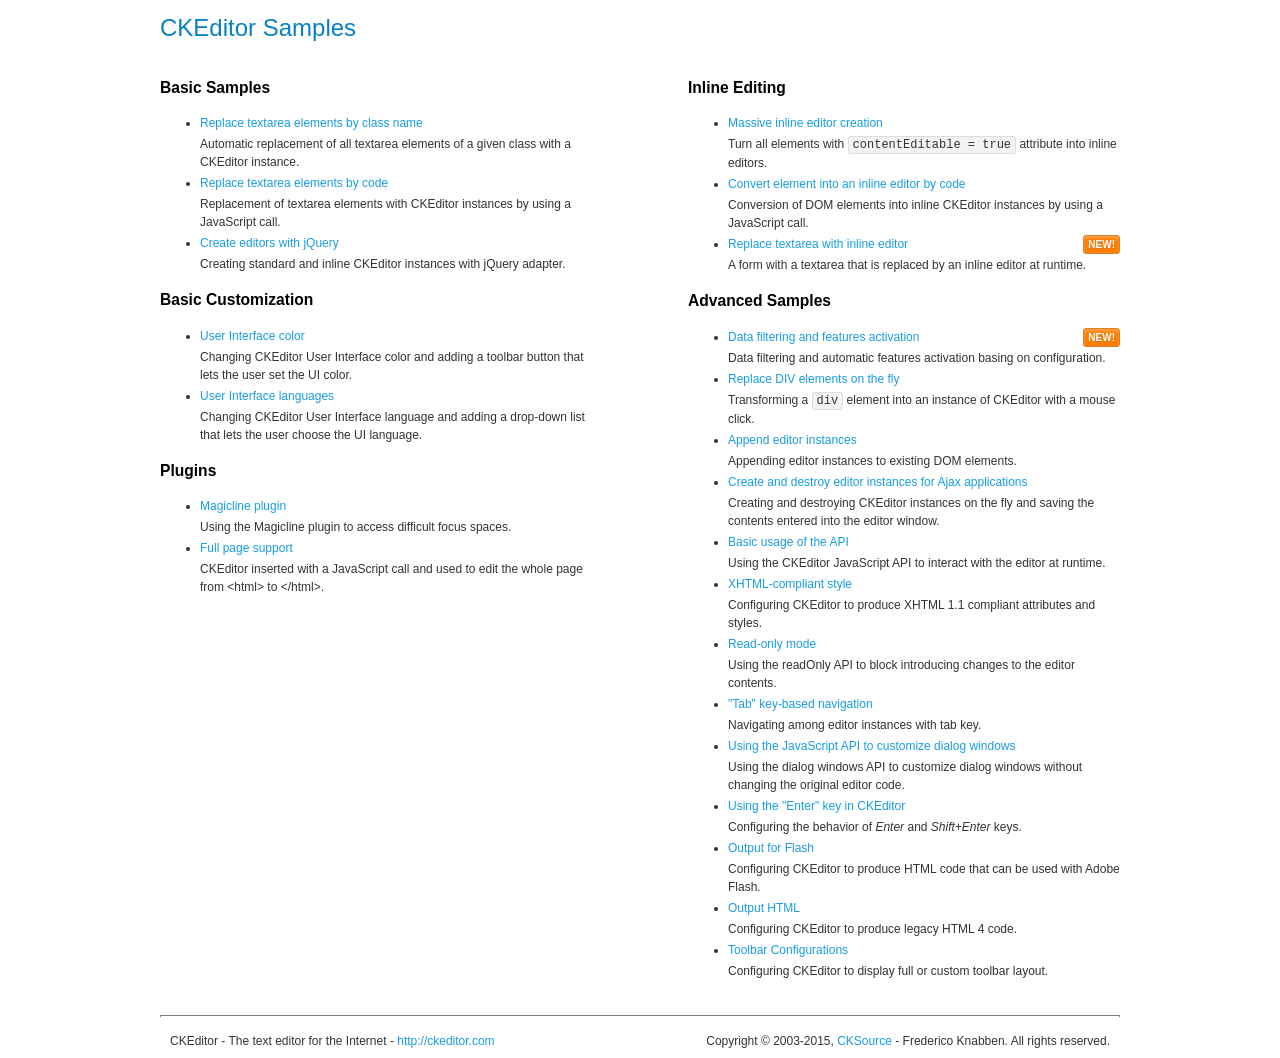
<file: src/main/webapp/ckeditor/samples/index.html>
<!DOCTYPE html>
<!--
Copyright (c) 2003-2015, CKSource - Frederico Knabben. All rights reserved.
For licensing, see LICENSE.md or http://ckeditor.com/license
-->
<html>
<head>
	<meta charset="utf-8">
	<title>CKEditor Samples</title>
	<link rel="stylesheet" href="sample.css">
</head>
<body>
	<h1 class="samples">
		CKEditor Samples
	</h1>
	<div class="twoColumns">
		<div class="twoColumnsLeft">
			<h2 class="samples">
				Basic Samples
			</h2>
			<dl class="samples">
				<dt><a class="samples" href="replacebyclass.html">Replace textarea elements by class name</a></dt>
				<dd>Automatic replacement of all textarea elements of a given class with a CKEditor instance.</dd>

				<dt><a class="samples" href="replacebycode.html">Replace textarea elements by code</a></dt>
				<dd>Replacement of textarea elements with CKEditor instances by using a JavaScript call.</dd>

				<dt><a class="samples" href="jquery.html">Create editors with jQuery</a></dt>
				<dd>Creating standard and inline CKEditor instances with jQuery adapter.</dd>
			</dl>

			<h2 class="samples">
				Basic Customization
			</h2>
			<dl class="samples">
				<dt><a class="samples" href="uicolor.html">User Interface color</a></dt>
				<dd>Changing CKEditor User Interface color and adding a toolbar button that lets the user set the UI color.</dd>

				<dt><a class="samples" href="uilanguages.html">User Interface languages</a></dt>
				<dd>Changing CKEditor User Interface language and adding a drop-down list that lets the user choose the UI language.</dd>
			</dl>


			<h2 class="samples">Plugins</h2>
<dl class="samples">
<dt><a class="samples" href="plugins/magicline/magicline.html">Magicline plugin</a></dt>
<dd>Using the Magicline plugin to access difficult focus spaces.</dd>

<dt><a class="samples" href="plugins/wysiwygarea/fullpage.html">Full page support</a></dt>
<dd>CKEditor inserted with a JavaScript call and used to edit the whole page from &lt;html&gt; to &lt;/html&gt;.</dd>
</dl>
		</div>
		<div class="twoColumnsRight">
			<h2 class="samples">
				Inline Editing
			</h2>
			<dl class="samples">
				<dt><a class="samples" href="inlineall.html">Massive inline editor creation</a></dt>
				<dd>Turn all elements with <code>contentEditable = true</code> attribute into inline editors.</dd>

				<dt><a class="samples" href="inlinebycode.html">Convert element into an inline editor by code</a></dt>
				<dd>Conversion of DOM elements into inline CKEditor instances by using a JavaScript call.</dd>

				<dt><a class="samples" href="inlinetextarea.html">Replace textarea with inline editor</a> <span class="new">New!</span></dt>
				<dd>A form with a textarea that is replaced by an inline editor at runtime.</dd>

				
			</dl>

			<h2 class="samples">
				Advanced Samples
			</h2>
			<dl class="samples">
				<dt><a class="samples" href="datafiltering.html">Data filtering and features activation</a> <span class="new">New!</span></dt>
				<dd>Data filtering and automatic features activation basing on configuration.</dd>

				<dt><a class="samples" href="divreplace.html">Replace DIV elements on the fly</a></dt>
				<dd>Transforming a <code>div</code> element into an instance of CKEditor with a mouse click.</dd>

				<dt><a class="samples" href="appendto.html">Append editor instances</a></dt>
				<dd>Appending editor instances to existing DOM elements.</dd>

				<dt><a class="samples" href="ajax.html">Create and destroy editor instances for Ajax applications</a></dt>
				<dd>Creating and destroying CKEditor instances on the fly and saving the contents entered into the editor window.</dd>

				<dt><a class="samples" href="api.html">Basic usage of the API</a></dt>
				<dd>Using the CKEditor JavaScript API to interact with the editor at runtime.</dd>

				<dt><a class="samples" href="xhtmlstyle.html">XHTML-compliant style</a></dt>
				<dd>Configuring CKEditor to produce XHTML 1.1 compliant attributes and styles.</dd>

				<dt><a class="samples" href="readonly.html">Read-only mode</a></dt>
				<dd>Using the readOnly API to block introducing changes to the editor contents.</dd>

				<dt><a class="samples" href="tabindex.html">"Tab" key-based navigation</a></dt>
				<dd>Navigating among editor instances with tab key.</dd>


				
<dt><a class="samples" href="plugins/dialog/dialog.html">Using the JavaScript API to customize dialog windows</a></dt>
<dd>Using the dialog windows API to customize dialog windows without changing the original editor code.</dd>

<dt><a class="samples" href="plugins/enterkey/enterkey.html">Using the &quot;Enter&quot; key in CKEditor</a></dt>
<dd>Configuring the behavior of <em>Enter</em> and <em>Shift+Enter</em> keys.</dd>

<dt><a class="samples" href="plugins/htmlwriter/outputforflash.html">Output for Flash</a></dt>
<dd>Configuring CKEditor to produce HTML code that can be used with Adobe Flash.</dd>

<dt><a class="samples" href="plugins/htmlwriter/outputhtml.html">Output HTML</a></dt>
<dd>Configuring CKEditor to produce legacy HTML 4 code.</dd>

<dt><a class="samples" href="plugins/toolbar/toolbar.html">Toolbar Configurations</a></dt>
<dd>Configuring CKEditor to display full or custom toolbar layout.</dd>

			</dl>
		</div>
	</div>
	<div id="footer">
		<hr>
		<p>
			CKEditor - The text editor for the Internet - <a class="samples" href="http://ckeditor.com/">http://ckeditor.com</a>
		</p>
		<p id="copy">
			Copyright &copy; 2003-2015, <a class="samples" href="http://cksource.com/">CKSource</a> - Frederico Knabben. All rights reserved.
		</p>
	</div>
</body>
</html>
</file>
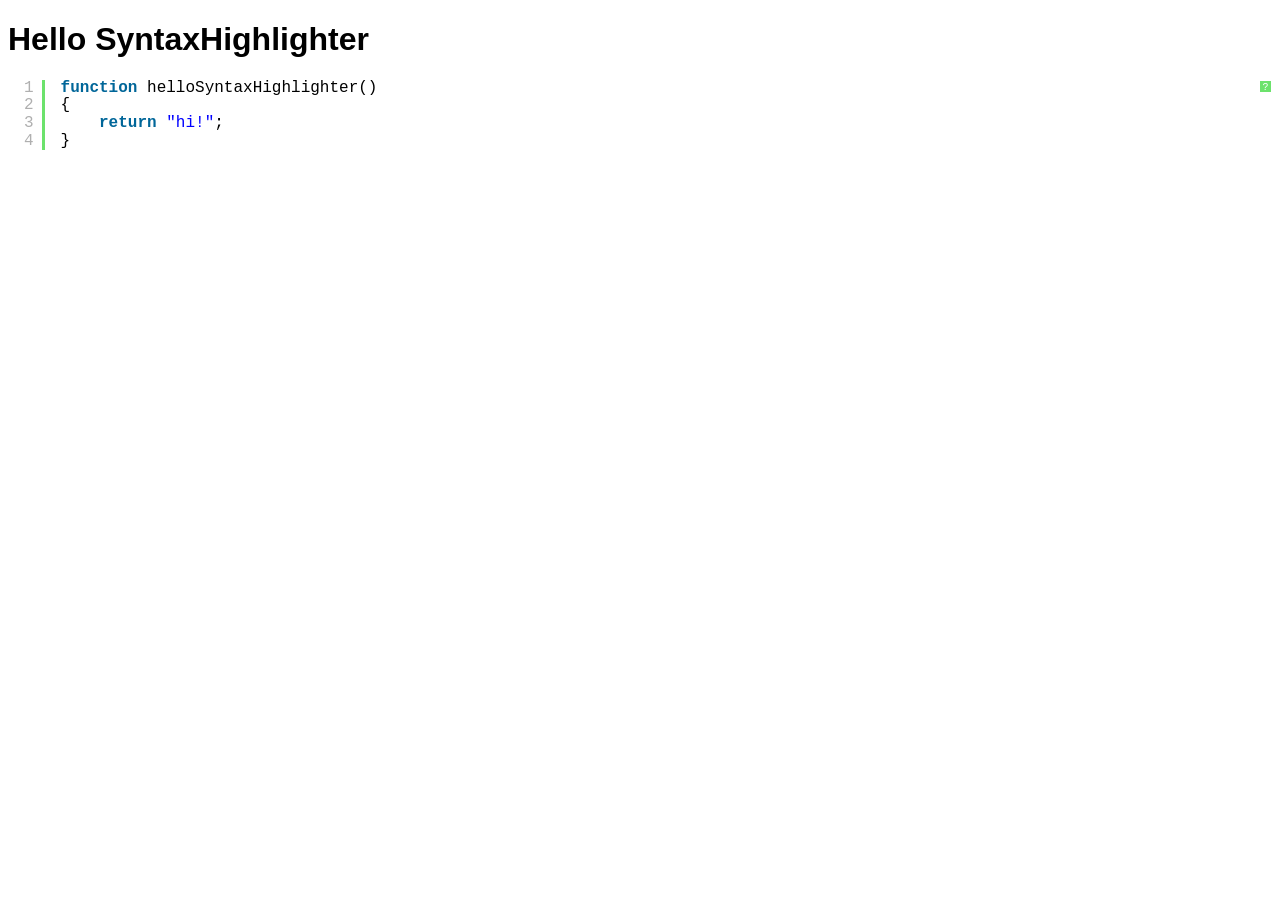
<file: src/main/webapp/js/syntaxhighlighter/index.html>
<!DOCTYPE html PUBLIC "-//W3C//DTD XHTML 1.0 Strict//EN" "http://www.w3.org/TR/xhtml1/DTD/xhtml1-strict.dtd">
<html xmlns="http://www.w3.org/1999/xhtml" xml:lang="en" lang="en">
<head>
	<meta http-equiv="Content-Type" content="text/html; charset=UTF-8" />
	<title>Hello SyntaxHighlighter</title>
	<script type="text/javascript" src="scripts/shCore.js"></script>
	<script type="text/javascript" src="scripts/shBrushJScript.js"></script>
	<link type="text/css" rel="stylesheet" href="styles/shCoreDefault.css"/>
	<script type="text/javascript">SyntaxHighlighter.all();</script>
</head>

<body style="background: white; font-family: Helvetica">

<h1>Hello SyntaxHighlighter</h1>
<pre class="brush: js;">
function helloSyntaxHighlighter()
{
	return "hi!";
}
</pre>

</html>
</file>
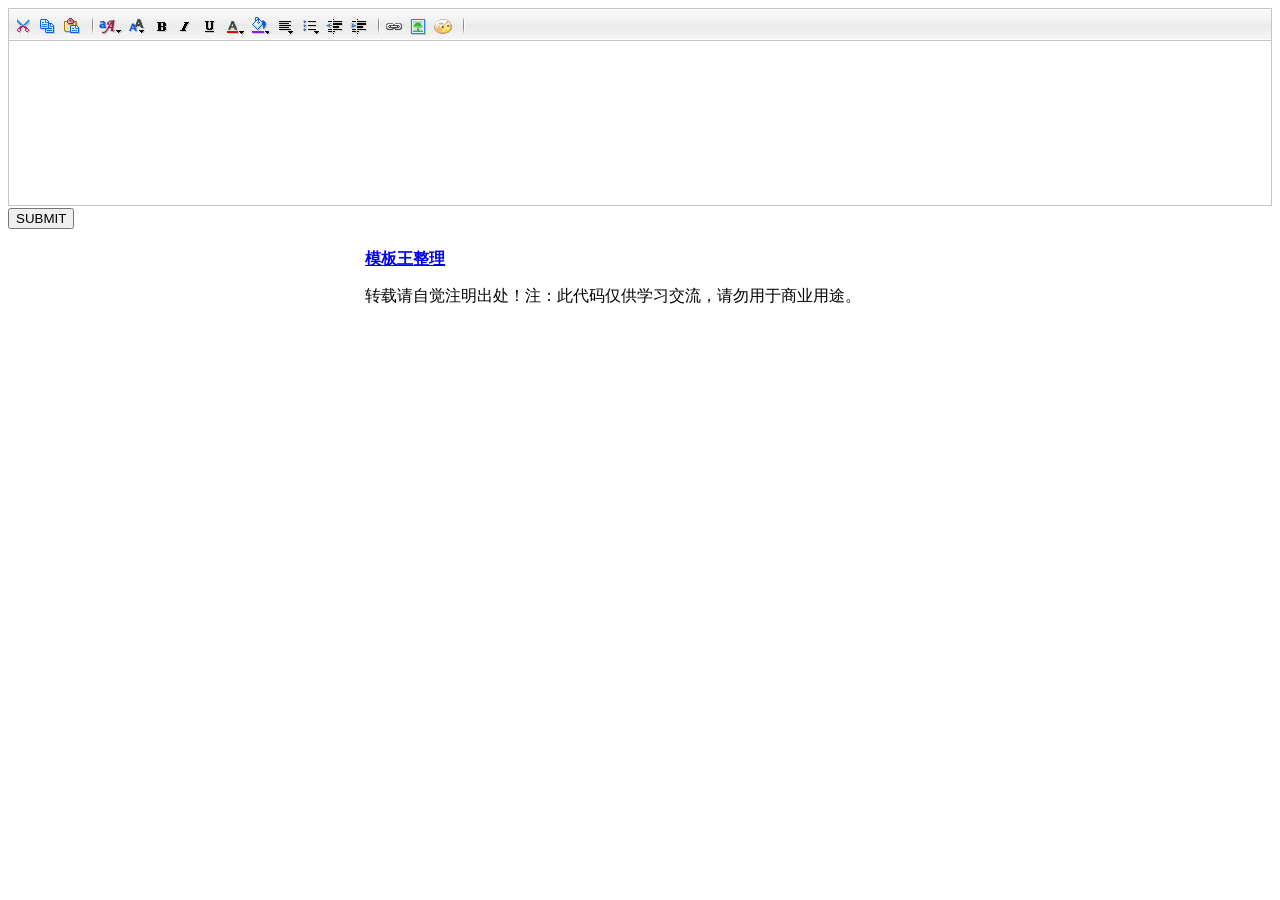
<file: src/main/webapp/test/html_editor/index.html>
<!DOCTYPE html PUBLIC "-//W3C//DTD XHTML 1.0 Transitional//EN" "http://www.w3.org/TR/xhtml1/DTD/xhtml1-transitional.dtd">
<html xmlns="http://www.w3.org/1999/xhtml">
<head>
<meta http-equiv="Content-Type" content="text/html; charset=UTF-8" />
<title>edit</title>
</head>

<body>
<form name="" id="" action=""  method="post">

<textarea name="recontent" style="display:none"></textarea>
<iframe id="Editor" name="Editor" src="htmltool.htm?id=recontent&height=200" frameborder="0" marginheight="0" marginwidth="0" scrolling="no" style="width: 100%; height: 200px;"></iframe>
<input type="submit" value="SUBMIT" ></input>
</form>


<div style="width:550px;margin:20px auto;">
<p><strong><a href="http://js.mobanwang.com" target="_blank">模板王整理</a></strong> </p>
<p></p>
<p>转载请自觉注明出处！注：此代码仅供学习交流，请勿用于商业用途。</p>
</div>

</body>
</html>
</file>
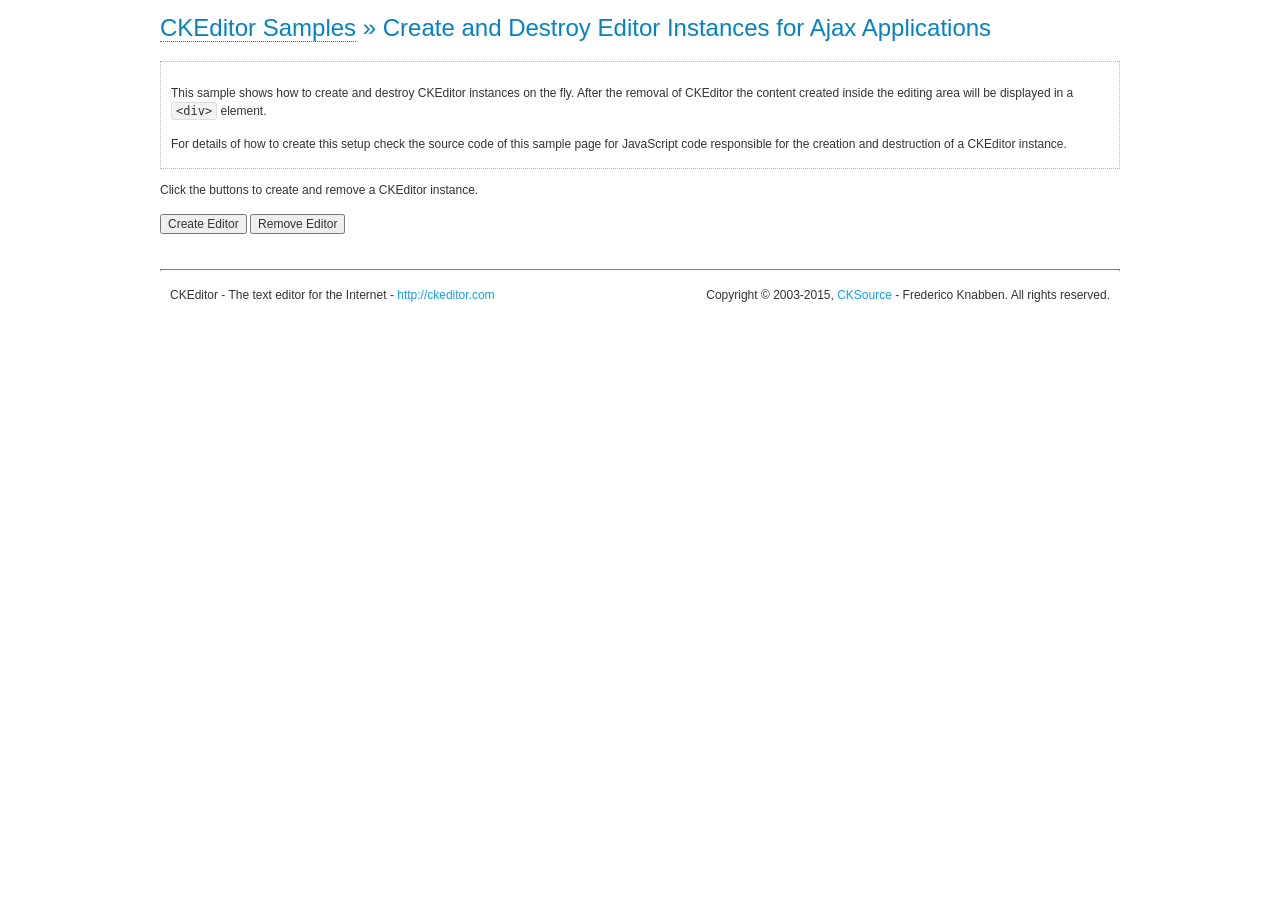
<file: src/main/webapp/ckeditor/samples/ajax.html>
<!DOCTYPE html>
<!--
Copyright (c) 2003-2015, CKSource - Frederico Knabben. All rights reserved.
For licensing, see LICENSE.md or http://ckeditor.com/license
-->
<html>
<head>
	<meta charset="utf-8">
	<title>Ajax &mdash; CKEditor Sample</title>
	<script src="../ckeditor.js"></script>
	<link rel="stylesheet" href="sample.css">
	<script>

		var editor, html = '';

		function createEditor() {
			if ( editor )
				return;

			// Create a new editor inside the <div id="editor">, setting its value to html
			var config = {};
			editor = CKEDITOR.appendTo( 'editor', config, html );
		}

		function removeEditor() {
			if ( !editor )
				return;

			// Retrieve the editor contents. In an Ajax application, this data would be
			// sent to the server or used in any other way.
			document.getElementById( 'editorcontents' ).innerHTML = html = editor.getData();
			document.getElementById( 'contents' ).style.display = '';

			// Destroy the editor.
			editor.destroy();
			editor = null;
		}

	</script>
</head>
<body>
	<h1 class="samples">
		<a href="index.html">CKEditor Samples</a> &raquo; Create and Destroy Editor Instances for Ajax Applications
	</h1>
	<div class="description">
		<p>
			This sample shows how to create and destroy CKEditor instances on the fly. After the removal of CKEditor the content created inside the editing
			area will be displayed in a <code>&lt;div&gt;</code> element.
		</p>
		<p>
			For details of how to create this setup check the source code of this sample page
			for JavaScript code responsible for the creation and destruction of a CKEditor instance.
		</p>
	</div>
	<p>Click the buttons to create and remove a CKEditor instance.</p>
	<p>
		<input onclick="createEditor();" type="button" value="Create Editor">
		<input onclick="removeEditor();" type="button" value="Remove Editor">
	</p>
	<!-- This div will hold the editor. -->
	<div id="editor">
	</div>
	<div id="contents" style="display: none">
		<p>
			Edited Contents:
		</p>
		<!-- This div will be used to display the editor contents. -->
		<div id="editorcontents">
		</div>
	</div>
	<div id="footer">
		<hr>
		<p>
			CKEditor - The text editor for the Internet - <a class="samples" href="http://ckeditor.com/">http://ckeditor.com</a>
		</p>
		<p id="copy">
			Copyright &copy; 2003-2015, <a class="samples" href="http://cksource.com/">CKSource</a> - Frederico
			Knabben. All rights reserved.
		</p>
	</div>
</body>
</html>
</file>
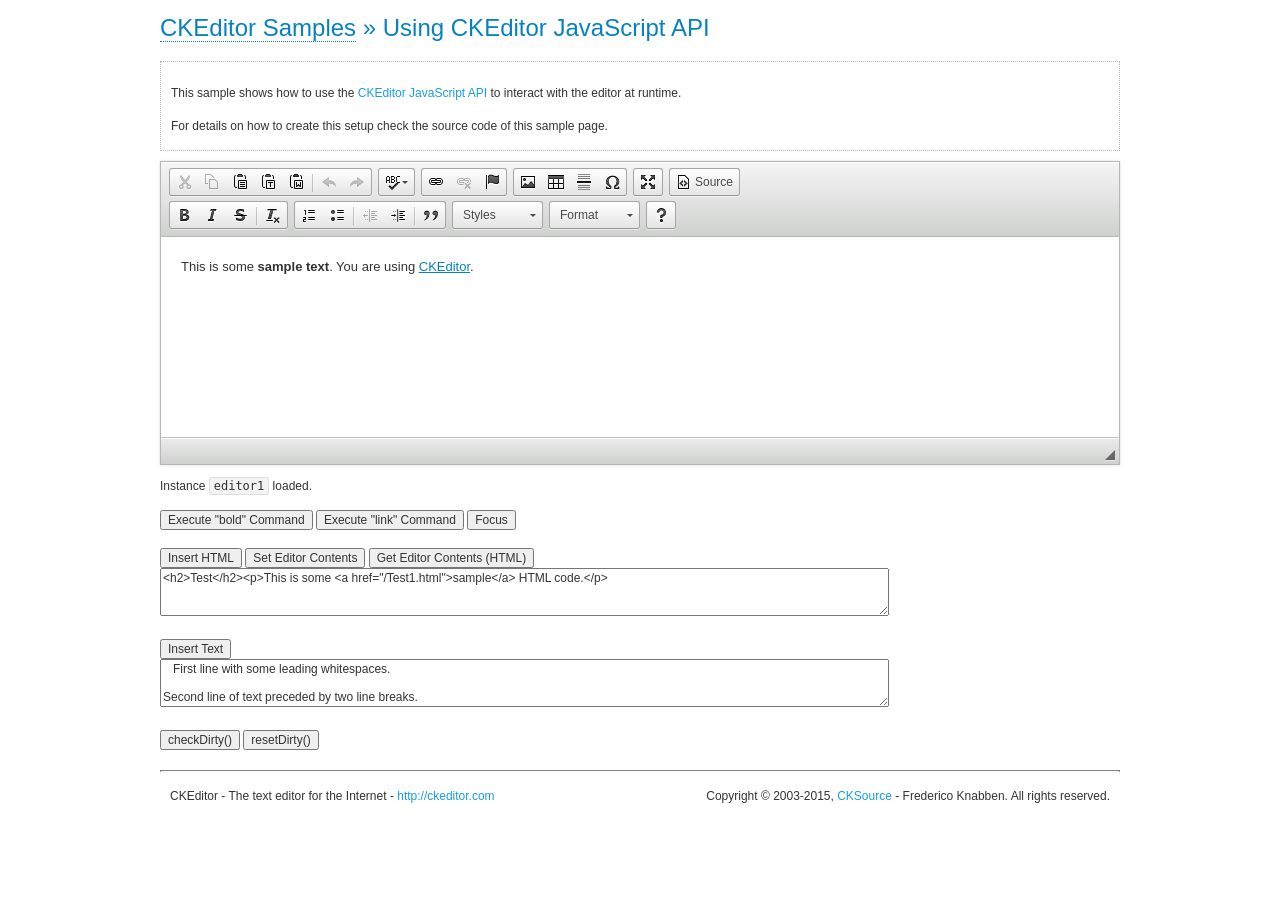
<file: src/main/webapp/ckeditor/samples/api.html>
<!DOCTYPE html>
<!--
Copyright (c) 2003-2015, CKSource - Frederico Knabben. All rights reserved.
For licensing, see LICENSE.md or http://ckeditor.com/license
-->
<html>
<head>
	<meta charset="utf-8">
	<title>API Usage &mdash; CKEditor Sample</title>
	<script src="../ckeditor.js"></script>
	<link href="sample.css" rel="stylesheet">
	<script>

// The instanceReady event is fired, when an instance of CKEditor has finished
// its initialization.
CKEDITOR.on( 'instanceReady', function( ev ) {
	// Show the editor name and description in the browser status bar.
	document.getElementById( 'eMessage' ).innerHTML = 'Instance <code>' + ev.editor.name + '<\/code> loaded.';

	// Show this sample buttons.
	document.getElementById( 'eButtons' ).style.display = 'block';
});

function InsertHTML() {
	// Get the editor instance that we want to interact with.
	var editor = CKEDITOR.instances.editor1;
	var value = document.getElementById( 'htmlArea' ).value;

	// Check the active editing mode.
	if ( editor.mode == 'wysiwyg' )
	{
		// Insert HTML code.
		// http://docs.ckeditor.com/#!/api/CKEDITOR.editor-method-insertHtml
		editor.insertHtml( value );
	}
	else
		alert( 'You must be in WYSIWYG mode!' );
}

function InsertText() {
	// Get the editor instance that we want to interact with.
	var editor = CKEDITOR.instances.editor1;
	var value = document.getElementById( 'txtArea' ).value;

	// Check the active editing mode.
	if ( editor.mode == 'wysiwyg' )
	{
		// Insert as plain text.
		// http://docs.ckeditor.com/#!/api/CKEDITOR.editor-method-insertText
		editor.insertText( value );
	}
	else
		alert( 'You must be in WYSIWYG mode!' );
}

function SetContents() {
	// Get the editor instance that we want to interact with.
	var editor = CKEDITOR.instances.editor1;
	var value = document.getElementById( 'htmlArea' ).value;

	// Set editor contents (replace current contents).
	// http://docs.ckeditor.com/#!/api/CKEDITOR.editor-method-setData
	editor.setData( value );
}

function GetContents() {
	// Get the editor instance that you want to interact with.
	var editor = CKEDITOR.instances.editor1;

	// Get editor contents
	// http://docs.ckeditor.com/#!/api/CKEDITOR.editor-method-getData
	alert( editor.getData() );
}

function ExecuteCommand( commandName ) {
	// Get the editor instance that we want to interact with.
	var editor = CKEDITOR.instances.editor1;

	// Check the active editing mode.
	if ( editor.mode == 'wysiwyg' )
	{
		// Execute the command.
		// http://docs.ckeditor.com/#!/api/CKEDITOR.editor-method-execCommand
		editor.execCommand( commandName );
	}
	else
		alert( 'You must be in WYSIWYG mode!' );
}

function CheckDirty() {
	// Get the editor instance that we want to interact with.
	var editor = CKEDITOR.instances.editor1;
	// Checks whether the current editor contents present changes when compared
	// to the contents loaded into the editor at startup
	// http://docs.ckeditor.com/#!/api/CKEDITOR.editor-method-checkDirty
	alert( editor.checkDirty() );
}

function ResetDirty() {
	// Get the editor instance that we want to interact with.
	var editor = CKEDITOR.instances.editor1;
	// Resets the "dirty state" of the editor (see CheckDirty())
	// http://docs.ckeditor.com/#!/api/CKEDITOR.editor-method-resetDirty
	editor.resetDirty();
	alert( 'The "IsDirty" status has been reset' );
}

function Focus() {
	CKEDITOR.instances.editor1.focus();
}

function onFocus() {
	document.getElementById( 'eMessage' ).innerHTML = '<b>' + this.name + ' is focused </b>';
}

function onBlur() {
	document.getElementById( 'eMessage' ).innerHTML = this.name + ' lost focus';
}

	</script>

</head>
<body>
	<h1 class="samples">
		<a href="index.html">CKEditor Samples</a> &raquo; Using CKEditor JavaScript API
	</h1>
	<div class="description">
	<p>
		This sample shows how to use the
		<a class="samples" href="http://docs.ckeditor.com/#!/api/CKEDITOR.editor">CKEditor JavaScript API</a>
		to interact with the editor at runtime.
	</p>
	<p>
		For details on how to create this setup check the source code of this sample page.
	</p>
	</div>

	<!-- This <div> holds alert messages to be display in the sample page. -->
	<div id="alerts">
		<noscript>
			<p>
				<strong>CKEditor requires JavaScript to run</strong>. In a browser with no JavaScript
				support, like yours, you should still see the contents (HTML data) and you should
				be able to edit it normally, without a rich editor interface.
			</p>
		</noscript>
	</div>
	<form action="../../../samples/sample_posteddata.php" method="post">
		<textarea cols="100" id="editor1" name="editor1" rows="10">&lt;p&gt;This is some &lt;strong&gt;sample text&lt;/strong&gt;. You are using &lt;a href="http://ckeditor.com/"&gt;CKEditor&lt;/a&gt;.&lt;/p&gt;</textarea>

		<script>
			// Replace the <textarea id="editor1"> with an CKEditor instance.
			CKEDITOR.replace( 'editor1', {
				on: {
					focus: onFocus,
					blur: onBlur,

					// Check for availability of corresponding plugins.
					pluginsLoaded: function( evt ) {
						var doc = CKEDITOR.document, ed = evt.editor;
						if ( !ed.getCommand( 'bold' ) )
							doc.getById( 'exec-bold' ).hide();
						if ( !ed.getCommand( 'link' ) )
							doc.getById( 'exec-link' ).hide();
					}
				}
			});
		</script>

		<p id="eMessage">
		</p>

		<div id="eButtons" style="display: none">
			<input id="exec-bold" onclick="ExecuteCommand('bold');" type="button" value="Execute &quot;bold&quot; Command">
			<input id="exec-link" onclick="ExecuteCommand('link');" type="button" value="Execute &quot;link&quot; Command">
			<input onclick="Focus();" type="button" value="Focus">
			<br><br>
			<input onclick="InsertHTML();" type="button" value="Insert HTML">
			<input onclick="SetContents();" type="button" value="Set Editor Contents">
			<input onclick="GetContents();" type="button" value="Get Editor Contents (HTML)">
			<br>
			<textarea cols="100" id="htmlArea" rows="3">&lt;h2&gt;Test&lt;/h2&gt;&lt;p&gt;This is some &lt;a href="/Test1.html"&gt;sample&lt;/a&gt; HTML code.&lt;/p&gt;</textarea>
			<br>
			<br>
			<input onclick="InsertText();" type="button" value="Insert Text">
			<br>
			<textarea cols="100" id="txtArea" rows="3">   First line with some leading whitespaces.

Second line of text preceded by two line breaks.</textarea>
			<br>
			<br>
			<input onclick="CheckDirty();" type="button" value="checkDirty()">
			<input onclick="ResetDirty();" type="button" value="resetDirty()">
		</div>
	</form>
	<div id="footer">
		<hr>
		<p>
			CKEditor - The text editor for the Internet - <a class="samples" href="http://ckeditor.com/">http://ckeditor.com</a>
		</p>
		<p id="copy">
			Copyright &copy; 2003-2015, <a class="samples" href="http://cksource.com/">CKSource</a> - Frederico
			Knabben. All rights reserved.
		</p>
	</div>
</body>
</html>
</file>
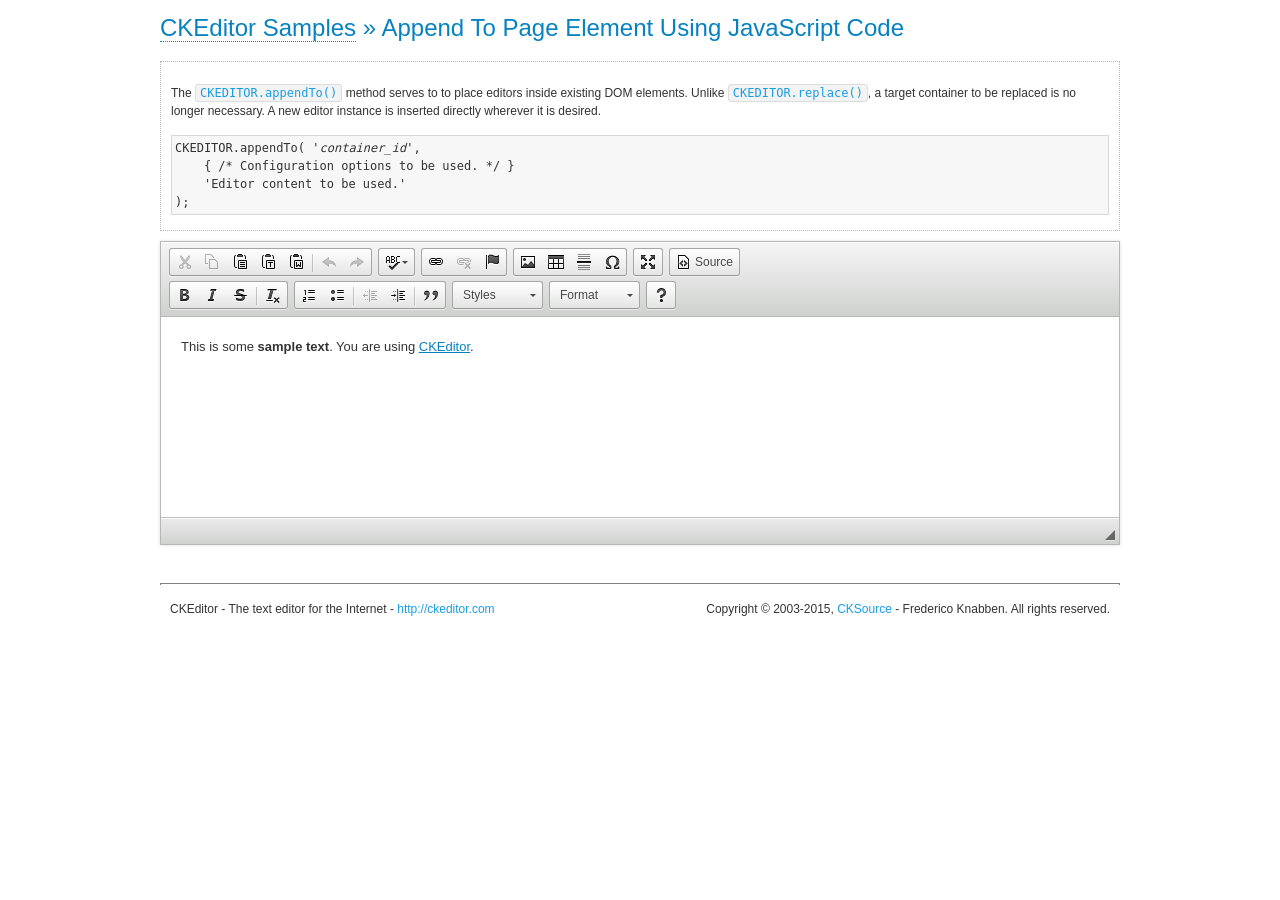
<file: src/main/webapp/ckeditor/samples/appendto.html>
<!DOCTYPE html>
<!--
Copyright (c) 2003-2015, CKSource - Frederico Knabben. All rights reserved.
For licensing, see LICENSE.md or http://ckeditor.com/license
-->
<html>
<head>
	<meta charset="utf-8">
	<title>Append To Page Element Using JavaScript Code &mdash; CKEditor Sample</title>
	<script src="../ckeditor.js"></script>
	<link rel="stylesheet" href="sample.css">
</head>
<body>
	<h1 class="samples">
		<a href="index.html">CKEditor Samples</a> &raquo; Append To Page Element Using JavaScript Code
	</h1>
	<div id="section1">
		<div class="description">
			<p>
				The <code><a class="samples" href="http://docs.ckeditor.com/#!/api/CKEDITOR-method-appendTo">CKEDITOR.appendTo()</a></code> method serves to to place editors inside existing DOM elements. Unlike <code><a class="samples" href="http://docs.ckeditor.com/#!/api/CKEDITOR-method-replace">CKEDITOR.replace()</a></code>,
				a target container to be replaced is no longer necessary. A new editor
				instance is inserted directly wherever it is desired.
			</p>
<pre class="samples">CKEDITOR.appendTo( '<em>container_id</em>',
	{ /* Configuration options to be used. */ }
	'Editor content to be used.'
);</pre>
		</div>
		<script>

			// This call can be placed at any point after the
			// DOM element to append CKEditor to or inside the <head><script>
			// in a window.onload event handler.

			// Append a CKEditor instance using the default configuration and the
			// provided content to the <div> element of ID "section1".
			CKEDITOR.appendTo( 'section1',
				null,
				'<p>This is some <strong>sample text</strong>. You are using <a href="http://ckeditor.com/">CKEditor</a>.</p>'
			);

		</script>
	</div>
	<br>
	<div id="footer">
		<hr>
		<p>
			CKEditor - The text editor for the Internet - <a class="samples" href="http://ckeditor.com/">http://ckeditor.com</a>
		</p>
		<p id="copy">
			Copyright &copy; 2003-2015, <a class="samples" href="http://cksource.com/">CKSource</a> - Frederico
			Knabben. All rights reserved.
		</p>
	</div>
</body>
</html>
</file>
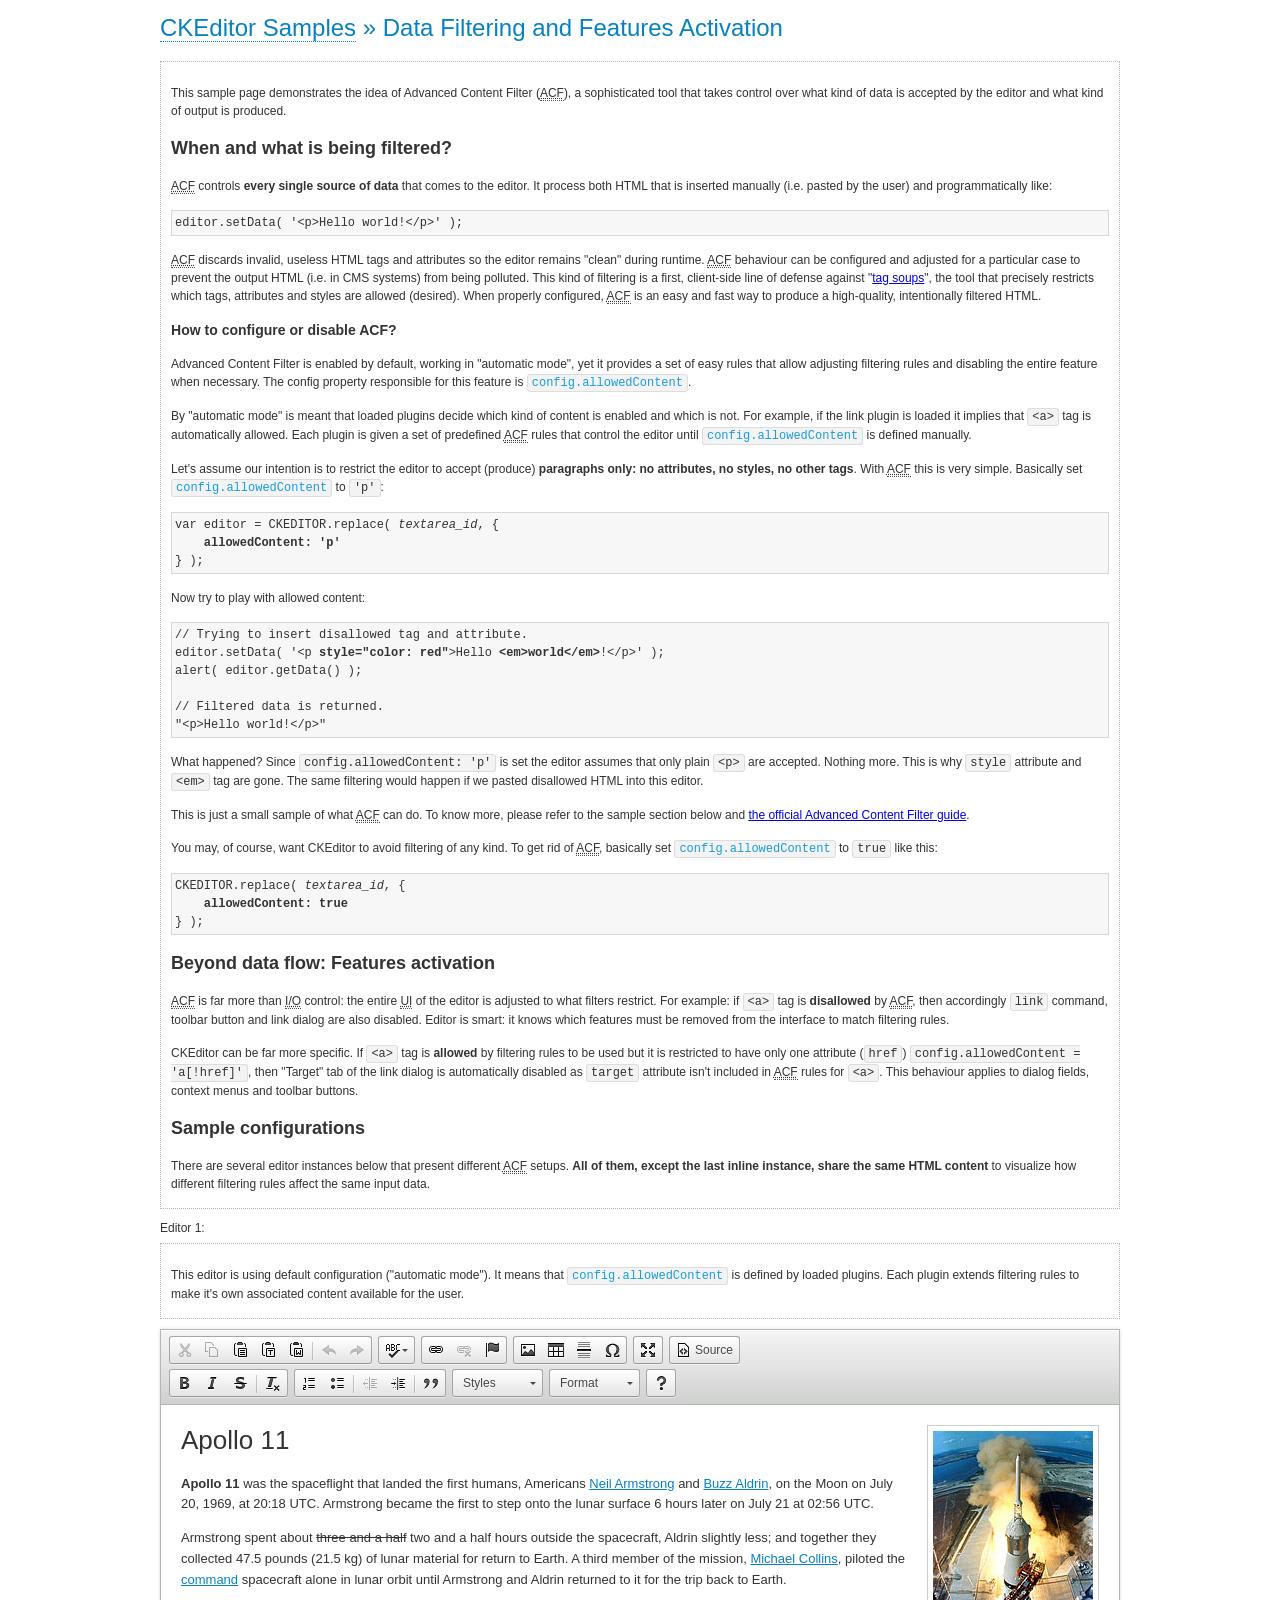
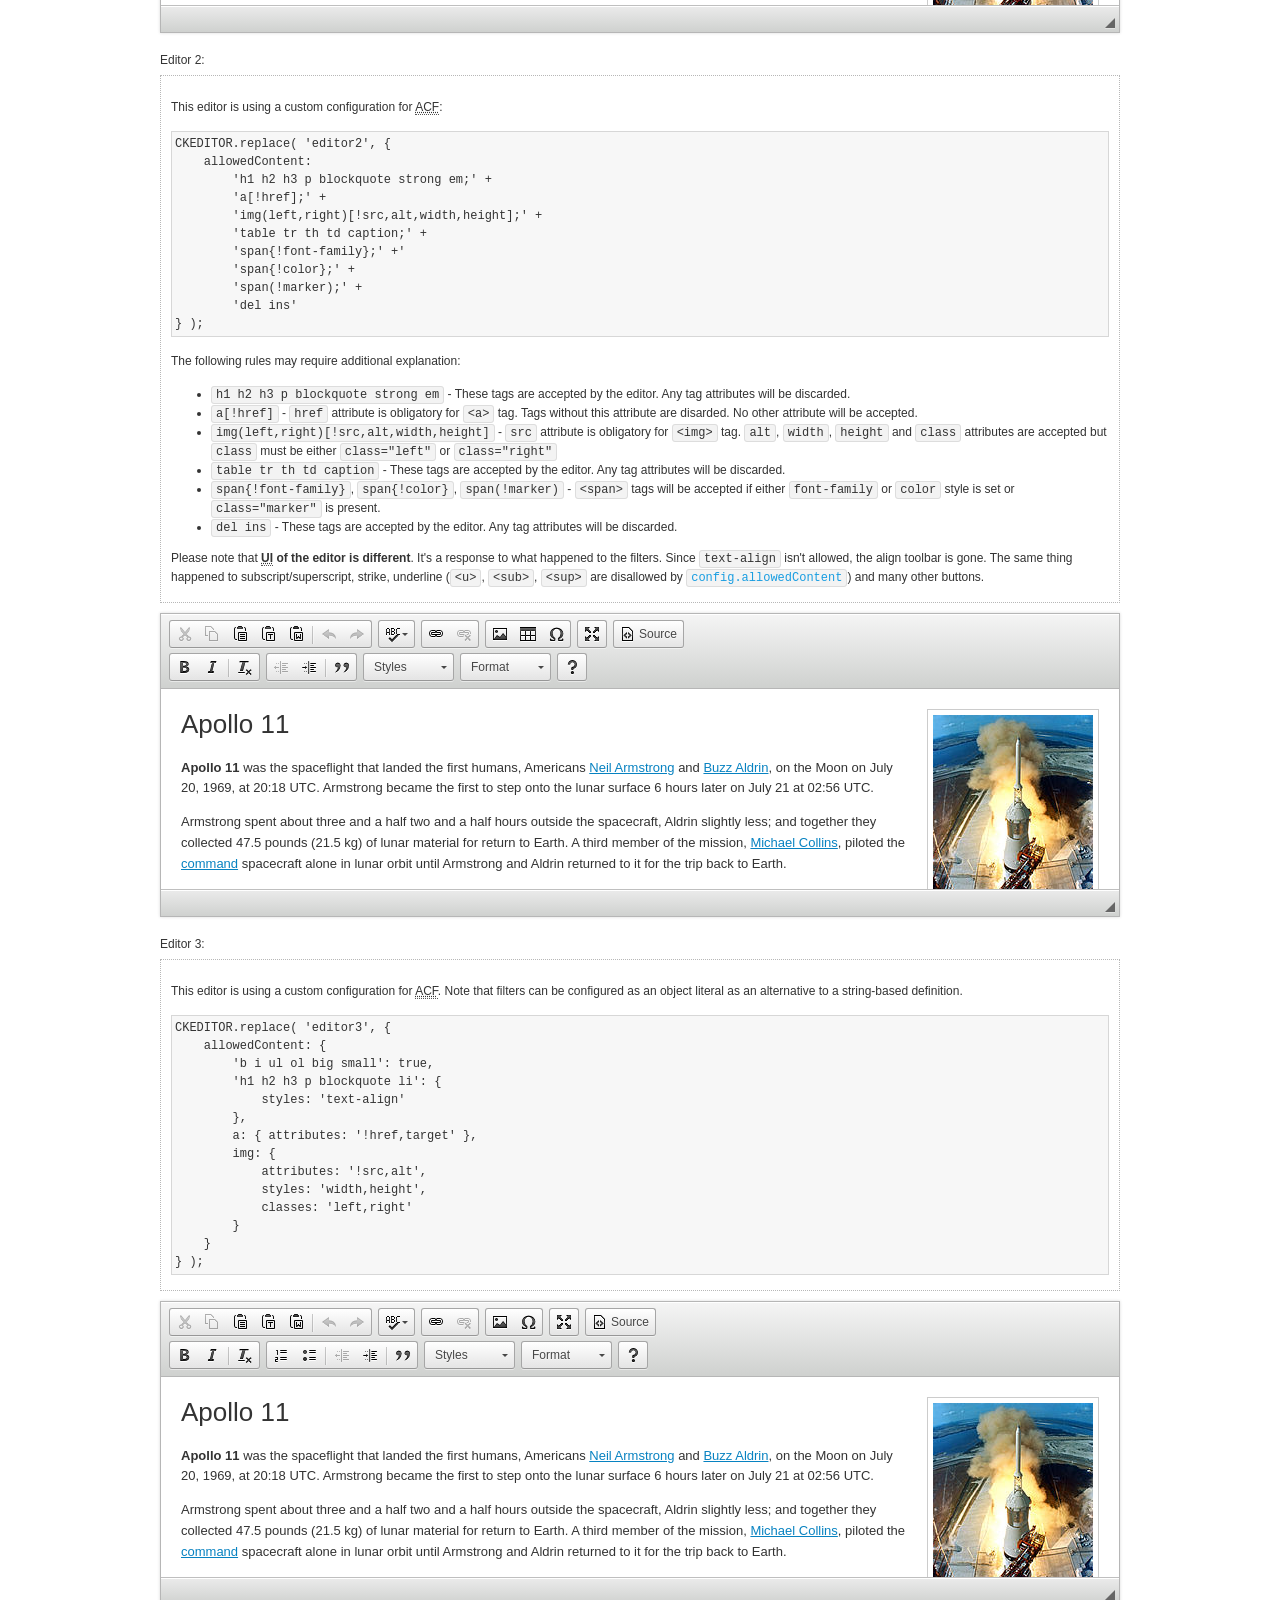
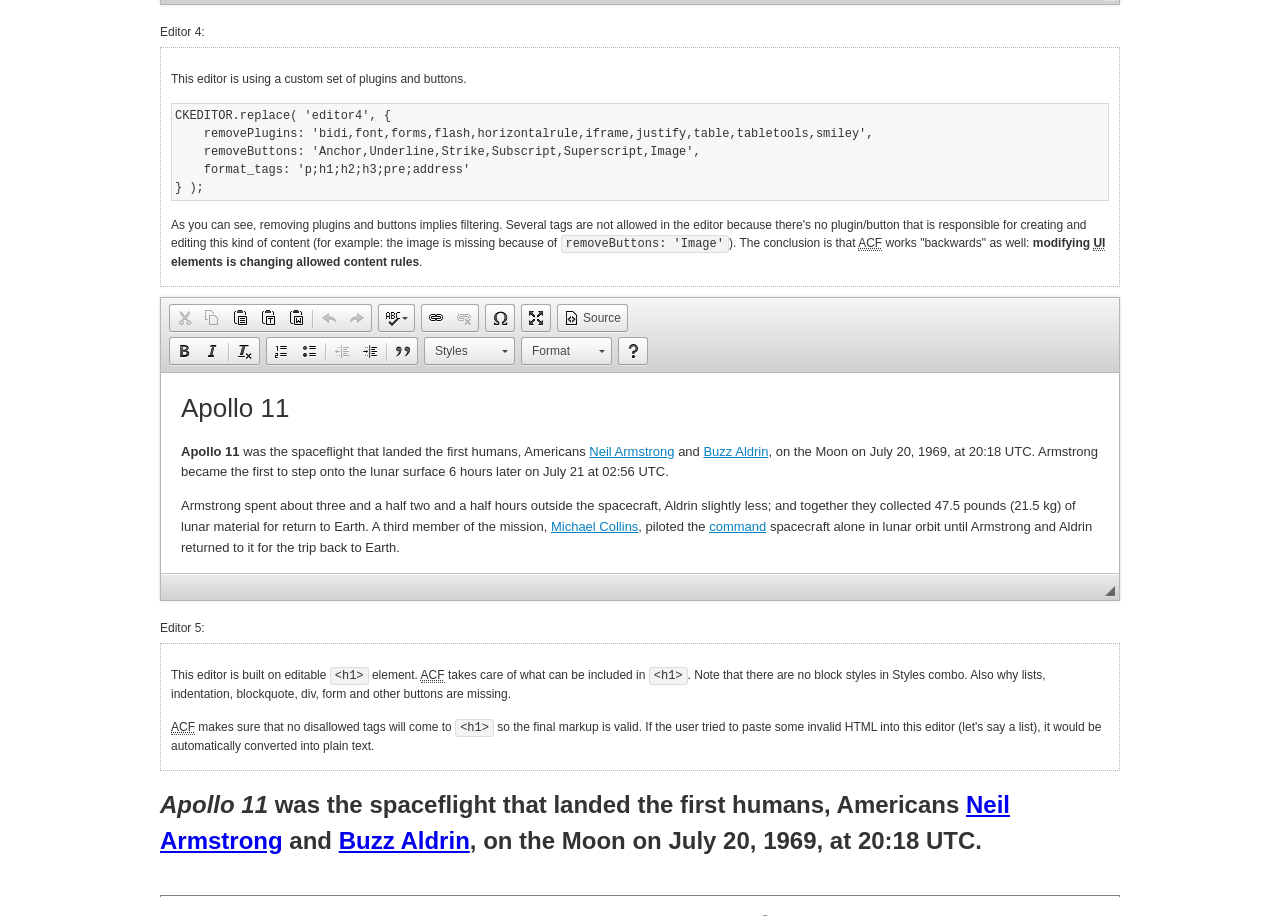
<file: src/main/webapp/ckeditor/samples/datafiltering.html>
<!DOCTYPE html>
<!--
Copyright (c) 2003-2015, CKSource - Frederico Knabben. All rights reserved.
For licensing, see LICENSE.md or http://ckeditor.com/license
-->
<html>
<head>
	<meta charset="utf-8">
	<title>Data Filtering &mdash; CKEditor Sample</title>
	<script src="../ckeditor.js"></script>
	<link rel="stylesheet" href="sample.css">
	<script>
		// Remove advanced tabs for all editors.
		CKEDITOR.config.removeDialogTabs = 'image:advanced;link:advanced;flash:advanced;creatediv:advanced;editdiv:advanced';
	</script>
</head>
<body>
	<h1 class="samples">
		<a href="index.html">CKEditor Samples</a> &raquo; Data Filtering and Features Activation
	</h1>
	<div class="description">
		<p>
			This sample page demonstrates the idea of Advanced Content Filter
			(<abbr title="Advanced Content Filter">ACF</abbr>), a sophisticated
			tool that takes control over what kind of data is accepted by the editor and what
			kind of output is produced.
		</p>
		<h2>When and what is being filtered?</h2>
		<p>
			<abbr title="Advanced Content Filter">ACF</abbr> controls
			<strong>every single source of data</strong> that comes to the editor.
			It process both HTML that is inserted manually (i.e. pasted by the user)
			and programmatically like:
		</p>
<pre class="samples">
editor.setData( '&lt;p&gt;Hello world!&lt;/p&gt;' );
</pre>
		<p>
			<abbr title="Advanced Content Filter">ACF</abbr> discards invalid,
			useless HTML tags and attributes so the editor remains "clean" during
			runtime. <abbr title="Advanced Content Filter">ACF</abbr> behaviour
			can be configured and adjusted for a particular case to prevent the
			output HTML (i.e. in CMS systems) from being polluted.

			This kind of filtering is a first, client-side line of defense
			against "<a href="http://en.wikipedia.org/wiki/Tag_soup">tag soups</a>",
			the tool that precisely restricts which tags, attributes and styles
			are allowed (desired). When properly configured, <abbr title="Advanced Content Filter">ACF</abbr>
			is an easy and fast way to produce a high-quality, intentionally filtered HTML.
		</p>

		<h3>How to configure or disable ACF?</h3>
		<p>
			Advanced Content Filter is enabled by default, working in "automatic mode", yet
			it provides a set of easy rules that allow adjusting filtering rules
			and disabling the entire feature when necessary. The config property
			responsible for this feature is <code><a class="samples"
			href="http://docs.ckeditor.com/#!/api/CKEDITOR.config-cfg-allowedContent">config.allowedContent</a></code>.
		</p>
		<p>
			By "automatic mode" is meant that loaded plugins decide which kind
			of content is enabled and which is not. For example, if the link
			plugin is loaded it implies that <code>&lt;a&gt;</code> tag is
			automatically allowed. Each plugin is given a set
			of predefined <abbr title="Advanced Content Filter">ACF</abbr> rules
			that control the editor until <code><a class="samples"
			href="http://docs.ckeditor.com/#!/api/CKEDITOR.config-cfg-allowedContent">
			config.allowedContent</a></code>
			is defined manually.
		</p>
		<p>
			Let's assume our intention is to restrict the editor to accept (produce) <strong>paragraphs
			only: no attributes, no styles, no other tags</strong>.
			With <abbr title="Advanced Content Filter">ACF</abbr>
			this is very simple. Basically set <code><a class="samples"
			href="http://docs.ckeditor.com/#!/api/CKEDITOR.config-cfg-allowedContent">
			config.allowedContent</a></code> to <code>'p'</code>:
		</p>
<pre class="samples">
var editor = CKEDITOR.replace( <em>textarea_id</em>, {
	<strong>allowedContent: 'p'</strong>
} );
</pre>
		<p>
			Now try to play with allowed content:
		</p>
<pre class="samples">
// Trying to insert disallowed tag and attribute.
editor.setData( '&lt;p <strong>style="color: red"</strong>&gt;Hello <strong>&lt;em&gt;world&lt;/em&gt;</strong>!&lt;/p&gt;' );
alert( editor.getData() );

// Filtered data is returned.
"&lt;p&gt;Hello world!&lt;/p&gt;"
</pre>
		<p>
			What happened? Since <code>config.allowedContent: 'p'</code> is set the editor assumes
			that only plain <code>&lt;p&gt;</code> are accepted. Nothing more. This is why
			<code>style</code> attribute and <code>&lt;em&gt;</code> tag are gone. The same
			filtering would happen if we pasted disallowed HTML into this editor.
		</p>
		<p>
			This is just a small sample of what <abbr title="Advanced Content Filter">ACF</abbr>
			can do. To know more, please refer to the sample section below and
			<a href="http://docs.ckeditor.com/#!/guide/dev_advanced_content_filter">the official Advanced Content Filter guide</a>.
		</p>
		<p>
			You may, of course, want CKEditor to avoid filtering of any kind.
			To get rid of <abbr title="Advanced Content Filter">ACF</abbr>,
			basically set <code><a class="samples"
			href="http://docs.ckeditor.com/#!/api/CKEDITOR.config-cfg-allowedContent">
			config.allowedContent</a></code> to <code>true</code> like this:
		</p>
<pre class="samples">
CKEDITOR.replace( <em>textarea_id</em>, {
	<strong>allowedContent: true</strong>
} );
</pre>

		<h2>Beyond data flow: Features activation</h2>
		<p>
			<abbr title="Advanced Content Filter">ACF</abbr> is far more than
			<abbr title="Input/Output">I/O</abbr> control: the entire
			<abbr title="User Interface">UI</abbr> of the editor is adjusted to what
			filters restrict. For example: if <code>&lt;a&gt;</code> tag is
			<strong>disallowed</strong>
			by <abbr title="Advanced Content Filter">ACF</abbr>,
			then accordingly <code>link</code> command, toolbar button and link dialog
			are also disabled. Editor is smart: it knows which features must be
			removed from the interface to match filtering rules.
		</p>
		<p>
			CKEditor can be far more specific. If <code>&lt;a&gt;</code> tag is
			<strong>allowed</strong> by filtering rules to be used but it is restricted
			to have only one attribute (<code>href</code>)
			<code>config.allowedContent = 'a[!href]'</code>, then
			"Target" tab of the link dialog is automatically disabled as <code>target</code>
			attribute isn't included in <abbr title="Advanced Content Filter">ACF</abbr> rules
			for <code>&lt;a&gt;</code>. This behaviour applies to dialog fields, context
			menus and toolbar buttons.
		</p>

		<h2>Sample configurations</h2>
		<p>
			There are several editor instances below that present different
			<abbr title="Advanced Content Filter">ACF</abbr> setups. <strong>All of them,
			except the last inline instance, share the same HTML content</strong> to visualize
			how different filtering rules affect the same input data.
		</p>
	</div>

	<div>
		<label for="editor1">
			Editor 1:
		</label>
		<div class="description">
			<p>
				This editor is using default configuration ("automatic mode"). It means that
				<code><a class="samples"
				href="http://docs.ckeditor.com/#!/api/CKEDITOR.config-cfg-allowedContent">
				config.allowedContent</a></code> is defined by loaded plugins.
				Each plugin extends filtering rules to make it's own associated content
				available for the user.
			</p>
		</div>
		<textarea cols="80" id="editor1" name="editor1" rows="10">
			&lt;h1&gt;&lt;img alt=&quot;Saturn V carrying Apollo 11&quot; class=&quot;right&quot; src=&quot;assets/sample.jpg&quot;/&gt; Apollo 11&lt;/h1&gt; &lt;p&gt;&lt;b&gt;Apollo 11&lt;/b&gt; was the spaceflight that landed the first humans, Americans &lt;a href=&quot;http://en.wikipedia.org/wiki/Neil_Armstrong&quot; title=&quot;Neil Armstrong&quot;&gt;Neil Armstrong&lt;/a&gt; and &lt;a href=&quot;http://en.wikipedia.org/wiki/Buzz_Aldrin&quot; title=&quot;Buzz Aldrin&quot;&gt;Buzz Aldrin&lt;/a&gt;, on the Moon on July 20, 1969, at 20:18 UTC. Armstrong became the first to step onto the lunar surface 6 hours later on July 21 at 02:56 UTC.&lt;/p&gt; &lt;p&gt;Armstrong spent about &lt;s&gt;three and a half&lt;/s&gt; two and a half hours outside the spacecraft, Aldrin slightly less; and together they collected 47.5 pounds (21.5&amp;nbsp;kg) of lunar material for return to Earth. A third member of the mission, &lt;a href=&quot;http://en.wikipedia.org/wiki/Michael_Collins_(astronaut)&quot; title=&quot;Michael Collins (astronaut)&quot;&gt;Michael Collins&lt;/a&gt;, piloted the &lt;a href=&quot;http://en.wikipedia.org/wiki/Apollo_Command/Service_Module&quot; title=&quot;Apollo Command/Service Module&quot;&gt;command&lt;/a&gt; spacecraft alone in lunar orbit until Armstrong and Aldrin returned to it for the trip back to Earth.&lt;/p&gt; &lt;h2&gt;Broadcasting and &lt;em&gt;quotes&lt;/em&gt; &lt;a id=&quot;quotes&quot; name=&quot;quotes&quot;&gt;&lt;/a&gt;&lt;/h2&gt; &lt;p&gt;Broadcast on live TV to a world-wide audience, Armstrong stepped onto the lunar surface and described the event as:&lt;/p&gt; &lt;blockquote&gt;&lt;p&gt;One small step for [a] man, one giant leap for mankind.&lt;/p&gt;&lt;/blockquote&gt; &lt;p&gt;Apollo 11 effectively ended the &lt;a href=&quot;http://en.wikipedia.org/wiki/Space_Race&quot; title=&quot;Space Race&quot;&gt;Space Race&lt;/a&gt; and fulfilled a national goal proposed in 1961 by the late U.S. President &lt;a href=&quot;http://en.wikipedia.org/wiki/John_F._Kennedy&quot; title=&quot;John F. Kennedy&quot;&gt;John F. Kennedy&lt;/a&gt; in a speech before the United States Congress:&lt;/p&gt; &lt;blockquote&gt;&lt;p&gt;[...] before this decade is out, of landing a man on the Moon and returning him safely to the Earth.&lt;/p&gt;&lt;/blockquote&gt; &lt;h2&gt;Technical details &lt;a id=&quot;tech-details&quot; name=&quot;tech-details&quot;&gt;&lt;/a&gt;&lt;/h2&gt; &lt;table align=&quot;right&quot; border=&quot;1&quot; bordercolor=&quot;#ccc&quot; cellpadding=&quot;5&quot; cellspacing=&quot;0&quot; style=&quot;border-collapse:collapse;margin:10px 0 10px 15px;&quot;&gt; &lt;caption&gt;&lt;strong&gt;Mission crew&lt;/strong&gt;&lt;/caption&gt; &lt;thead&gt; &lt;tr&gt; &lt;th scope=&quot;col&quot;&gt;Position&lt;/th&gt; &lt;th scope=&quot;col&quot;&gt;Astronaut&lt;/th&gt; &lt;/tr&gt; &lt;/thead&gt; &lt;tbody&gt; &lt;tr&gt; &lt;td&gt;Commander&lt;/td&gt; &lt;td&gt;Neil A. Armstrong&lt;/td&gt; &lt;/tr&gt; &lt;tr&gt; &lt;td&gt;Command Module Pilot&lt;/td&gt; &lt;td&gt;Michael Collins&lt;/td&gt; &lt;/tr&gt; &lt;tr&gt; &lt;td&gt;Lunar Module Pilot&lt;/td&gt; &lt;td&gt;Edwin &amp;quot;Buzz&amp;quot; E. Aldrin, Jr.&lt;/td&gt; &lt;/tr&gt; &lt;/tbody&gt; &lt;/table&gt; &lt;p&gt;Launched by a &lt;strong&gt;Saturn V&lt;/strong&gt; rocket from &lt;a href=&quot;http://en.wikipedia.org/wiki/Kennedy_Space_Center&quot; title=&quot;Kennedy Space Center&quot;&gt;Kennedy Space Center&lt;/a&gt; in Merritt Island, Florida on July 16, Apollo 11 was the fifth manned mission of &lt;a href=&quot;http://en.wikipedia.org/wiki/NASA&quot; title=&quot;NASA&quot;&gt;NASA&lt;/a&gt;&amp;#39;s Apollo program. The Apollo spacecraft had three parts:&lt;/p&gt; &lt;ol&gt; &lt;li&gt;&lt;strong&gt;Command Module&lt;/strong&gt; with a cabin for the three astronauts which was the only part which landed back on Earth&lt;/li&gt; &lt;li&gt;&lt;strong&gt;Service Module&lt;/strong&gt; which supported the Command Module with propulsion, electrical power, oxygen and water&lt;/li&gt; &lt;li&gt;&lt;strong&gt;Lunar Module&lt;/strong&gt; for landing on the Moon.&lt;/li&gt; &lt;/ol&gt; &lt;p&gt;After being sent to the Moon by the Saturn V&amp;#39;s upper stage, the astronauts separated the spacecraft from it and travelled for three days until they entered into lunar orbit. Armstrong and Aldrin then moved into the Lunar Module and landed in the &lt;a href=&quot;http://en.wikipedia.org/wiki/Mare_Tranquillitatis&quot; title=&quot;Mare Tranquillitatis&quot;&gt;Sea of Tranquility&lt;/a&gt;. They stayed a total of about 21 and a half hours on the lunar surface. After lifting off in the upper part of the Lunar Module and rejoining Collins in the Command Module, they returned to Earth and landed in the &lt;a href=&quot;http://en.wikipedia.org/wiki/Pacific_Ocean&quot; title=&quot;Pacific Ocean&quot;&gt;Pacific Ocean&lt;/a&gt; on July 24.&lt;/p&gt; &lt;hr/&gt; &lt;p style=&quot;text-align: right;&quot;&gt;&lt;small&gt;Source: &lt;a href=&quot;http://en.wikipedia.org/wiki/Apollo_11&quot;&gt;Wikipedia.org&lt;/a&gt;&lt;/small&gt;&lt;/p&gt;
		</textarea>

		<script>

			CKEDITOR.replace( 'editor1' );

		</script>
	</div>

	<br>

	<div>
		<label for="editor2">
			Editor 2:
		</label>
		<div class="description">
			<p>
				This editor is using a custom configuration for
				<abbr title="Advanced Content Filter">ACF</abbr>:
			</p>
<pre class="samples">
CKEDITOR.replace( 'editor2', {
	allowedContent:
		'h1 h2 h3 p blockquote strong em;' +
		'a[!href];' +
		'img(left,right)[!src,alt,width,height];' +
		'table tr th td caption;' +
		'span{!font-family};' +'
		'span{!color};' +
		'span(!marker);' +
		'del ins'
} );
</pre>
			<p>
				The following rules may require additional explanation:
			</p>
			<ul>
				<li>
					<code>h1 h2 h3 p blockquote strong em</code> - These tags
					are accepted by the editor. Any tag attributes will be discarded.
				</li>
				<li>
					<code>a[!href]</code> - <code>href</code> attribute is obligatory
					for <code>&lt;a&gt;</code> tag. Tags without this attribute
					are disarded. No other attribute will be accepted.
				</li>
				<li>
					<code>img(left,right)[!src,alt,width,height]</code> - <code>src</code>
					attribute is obligatory for <code>&lt;img&gt;</code> tag.
					<code>alt</code>, <code>width</code>, <code>height</code>
					and <code>class</code> attributes are accepted but
					<code>class</code> must be either <code>class="left"</code>
					or <code>class="right"</code>
				</li>
				<li>
					<code>table tr th td caption</code> - These tags
					are accepted by the editor. Any tag attributes will be discarded.
				</li>
				<li>
					<code>span{!font-family}</code>, <code>span{!color}</code>,
					<code>span(!marker)</code> - <code>&lt;span&gt;</code> tags
					will be accepted if either <code>font-family</code> or
					<code>color</code> style is set or <code>class="marker"</code>
					is present.
				</li>
				<li>
					<code>del ins</code> - These tags
					are accepted by the editor. Any tag attributes will be discarded.
				</li>
			</ul>
			<p>
				Please note that <strong><abbr title="User Interface">UI</abbr> of the
				editor is different</strong>. It's a response to what happened to the filters.
				Since <code>text-align</code> isn't allowed, the align toolbar is gone.
				The same thing happened to subscript/superscript, strike, underline
				(<code>&lt;u&gt;</code>, <code>&lt;sub&gt;</code>, <code>&lt;sup&gt;</code>
				are disallowed by <code><a class="samples"
				href="http://docs.ckeditor.com/#!/api/CKEDITOR.config-cfg-allowedContent">
				config.allowedContent</a></code>) and many other buttons.
			</p>
		</div>
		<textarea cols="80" id="editor2" name="editor2" rows="10">
			&lt;h1&gt;&lt;img alt=&quot;Saturn V carrying Apollo 11&quot; class=&quot;right&quot; src=&quot;assets/sample.jpg&quot;/&gt; Apollo 11&lt;/h1&gt; &lt;p&gt;&lt;b&gt;Apollo 11&lt;/b&gt; was the spaceflight that landed the first humans, Americans &lt;a href=&quot;http://en.wikipedia.org/wiki/Neil_Armstrong&quot; title=&quot;Neil Armstrong&quot;&gt;Neil Armstrong&lt;/a&gt; and &lt;a href=&quot;http://en.wikipedia.org/wiki/Buzz_Aldrin&quot; title=&quot;Buzz Aldrin&quot;&gt;Buzz Aldrin&lt;/a&gt;, on the Moon on July 20, 1969, at 20:18 UTC. Armstrong became the first to step onto the lunar surface 6 hours later on July 21 at 02:56 UTC.&lt;/p&gt; &lt;p&gt;Armstrong spent about &lt;s&gt;three and a half&lt;/s&gt; two and a half hours outside the spacecraft, Aldrin slightly less; and together they collected 47.5 pounds (21.5&amp;nbsp;kg) of lunar material for return to Earth. A third member of the mission, &lt;a href=&quot;http://en.wikipedia.org/wiki/Michael_Collins_(astronaut)&quot; title=&quot;Michael Collins (astronaut)&quot;&gt;Michael Collins&lt;/a&gt;, piloted the &lt;a href=&quot;http://en.wikipedia.org/wiki/Apollo_Command/Service_Module&quot; title=&quot;Apollo Command/Service Module&quot;&gt;command&lt;/a&gt; spacecraft alone in lunar orbit until Armstrong and Aldrin returned to it for the trip back to Earth.&lt;/p&gt; &lt;h2&gt;Broadcasting and &lt;em&gt;quotes&lt;/em&gt; &lt;a id=&quot;quotes&quot; name=&quot;quotes&quot;&gt;&lt;/a&gt;&lt;/h2&gt; &lt;p&gt;Broadcast on live TV to a world-wide audience, Armstrong stepped onto the lunar surface and described the event as:&lt;/p&gt; &lt;blockquote&gt;&lt;p&gt;One small step for [a] man, one giant leap for mankind.&lt;/p&gt;&lt;/blockquote&gt; &lt;p&gt;Apollo 11 effectively ended the &lt;a href=&quot;http://en.wikipedia.org/wiki/Space_Race&quot; title=&quot;Space Race&quot;&gt;Space Race&lt;/a&gt; and fulfilled a national goal proposed in 1961 by the late U.S. President &lt;a href=&quot;http://en.wikipedia.org/wiki/John_F._Kennedy&quot; title=&quot;John F. Kennedy&quot;&gt;John F. Kennedy&lt;/a&gt; in a speech before the United States Congress:&lt;/p&gt; &lt;blockquote&gt;&lt;p&gt;[...] before this decade is out, of landing a man on the Moon and returning him safely to the Earth.&lt;/p&gt;&lt;/blockquote&gt; &lt;h2&gt;Technical details &lt;a id=&quot;tech-details&quot; name=&quot;tech-details&quot;&gt;&lt;/a&gt;&lt;/h2&gt; &lt;table align=&quot;right&quot; border=&quot;1&quot; bordercolor=&quot;#ccc&quot; cellpadding=&quot;5&quot; cellspacing=&quot;0&quot; style=&quot;border-collapse:collapse;margin:10px 0 10px 15px;&quot;&gt; &lt;caption&gt;&lt;strong&gt;Mission crew&lt;/strong&gt;&lt;/caption&gt; &lt;thead&gt; &lt;tr&gt; &lt;th scope=&quot;col&quot;&gt;Position&lt;/th&gt; &lt;th scope=&quot;col&quot;&gt;Astronaut&lt;/th&gt; &lt;/tr&gt; &lt;/thead&gt; &lt;tbody&gt; &lt;tr&gt; &lt;td&gt;Commander&lt;/td&gt; &lt;td&gt;Neil A. Armstrong&lt;/td&gt; &lt;/tr&gt; &lt;tr&gt; &lt;td&gt;Command Module Pilot&lt;/td&gt; &lt;td&gt;Michael Collins&lt;/td&gt; &lt;/tr&gt; &lt;tr&gt; &lt;td&gt;Lunar Module Pilot&lt;/td&gt; &lt;td&gt;Edwin &amp;quot;Buzz&amp;quot; E. Aldrin, Jr.&lt;/td&gt; &lt;/tr&gt; &lt;/tbody&gt; &lt;/table&gt; &lt;p&gt;Launched by a &lt;strong&gt;Saturn V&lt;/strong&gt; rocket from &lt;a href=&quot;http://en.wikipedia.org/wiki/Kennedy_Space_Center&quot; title=&quot;Kennedy Space Center&quot;&gt;Kennedy Space Center&lt;/a&gt; in Merritt Island, Florida on July 16, Apollo 11 was the fifth manned mission of &lt;a href=&quot;http://en.wikipedia.org/wiki/NASA&quot; title=&quot;NASA&quot;&gt;NASA&lt;/a&gt;&amp;#39;s Apollo program. The Apollo spacecraft had three parts:&lt;/p&gt; &lt;ol&gt; &lt;li&gt;&lt;strong&gt;Command Module&lt;/strong&gt; with a cabin for the three astronauts which was the only part which landed back on Earth&lt;/li&gt; &lt;li&gt;&lt;strong&gt;Service Module&lt;/strong&gt; which supported the Command Module with propulsion, electrical power, oxygen and water&lt;/li&gt; &lt;li&gt;&lt;strong&gt;Lunar Module&lt;/strong&gt; for landing on the Moon.&lt;/li&gt; &lt;/ol&gt; &lt;p&gt;After being sent to the Moon by the Saturn V&amp;#39;s upper stage, the astronauts separated the spacecraft from it and travelled for three days until they entered into lunar orbit. Armstrong and Aldrin then moved into the Lunar Module and landed in the &lt;a href=&quot;http://en.wikipedia.org/wiki/Mare_Tranquillitatis&quot; title=&quot;Mare Tranquillitatis&quot;&gt;Sea of Tranquility&lt;/a&gt;. They stayed a total of about 21 and a half hours on the lunar surface. After lifting off in the upper part of the Lunar Module and rejoining Collins in the Command Module, they returned to Earth and landed in the &lt;a href=&quot;http://en.wikipedia.org/wiki/Pacific_Ocean&quot; title=&quot;Pacific Ocean&quot;&gt;Pacific Ocean&lt;/a&gt; on July 24.&lt;/p&gt; &lt;hr/&gt; &lt;p style=&quot;text-align: right;&quot;&gt;&lt;small&gt;Source: &lt;a href=&quot;http://en.wikipedia.org/wiki/Apollo_11&quot;&gt;Wikipedia.org&lt;/a&gt;&lt;/small&gt;&lt;/p&gt;
		</textarea>
		<script>

			CKEDITOR.replace( 'editor2', {
				allowedContent:
					'h1 h2 h3 p blockquote strong em;' +
					'a[!href];' +
					'img(left,right)[!src,alt,width,height];' +
					'table tr th td caption;' +
					'span{!font-family};' +
					'span{!color};' +
					'span(!marker);' +
					'del ins'
			} );

		</script>
	</div>

	<br>

	<div>
		<label for="editor3">
			Editor 3:
		</label>
		<div class="description">
			<p>
				This editor is using a custom configuration for
				<abbr title="Advanced Content Filter">ACF</abbr>.
				Note that filters can be configured as an object literal
				as an alternative to a string-based definition.
			</p>
<pre class="samples">
CKEDITOR.replace( 'editor3', {
	allowedContent: {
		'b i ul ol big small': true,
		'h1 h2 h3 p blockquote li': {
			styles: 'text-align'
		},
		a: { attributes: '!href,target' },
		img: {
			attributes: '!src,alt',
			styles: 'width,height',
			classes: 'left,right'
		}
	}
} );
</pre>
		</div>
		<textarea cols="80" id="editor3" name="editor3" rows="10">
			&lt;h1&gt;&lt;img alt=&quot;Saturn V carrying Apollo 11&quot; class=&quot;right&quot; src=&quot;assets/sample.jpg&quot;/&gt; Apollo 11&lt;/h1&gt; &lt;p&gt;&lt;b&gt;Apollo 11&lt;/b&gt; was the spaceflight that landed the first humans, Americans &lt;a href=&quot;http://en.wikipedia.org/wiki/Neil_Armstrong&quot; title=&quot;Neil Armstrong&quot;&gt;Neil Armstrong&lt;/a&gt; and &lt;a href=&quot;http://en.wikipedia.org/wiki/Buzz_Aldrin&quot; title=&quot;Buzz Aldrin&quot;&gt;Buzz Aldrin&lt;/a&gt;, on the Moon on July 20, 1969, at 20:18 UTC. Armstrong became the first to step onto the lunar surface 6 hours later on July 21 at 02:56 UTC.&lt;/p&gt; &lt;p&gt;Armstrong spent about &lt;s&gt;three and a half&lt;/s&gt; two and a half hours outside the spacecraft, Aldrin slightly less; and together they collected 47.5 pounds (21.5&amp;nbsp;kg) of lunar material for return to Earth. A third member of the mission, &lt;a href=&quot;http://en.wikipedia.org/wiki/Michael_Collins_(astronaut)&quot; title=&quot;Michael Collins (astronaut)&quot;&gt;Michael Collins&lt;/a&gt;, piloted the &lt;a href=&quot;http://en.wikipedia.org/wiki/Apollo_Command/Service_Module&quot; title=&quot;Apollo Command/Service Module&quot;&gt;command&lt;/a&gt; spacecraft alone in lunar orbit until Armstrong and Aldrin returned to it for the trip back to Earth.&lt;/p&gt; &lt;h2&gt;Broadcasting and &lt;em&gt;quotes&lt;/em&gt; &lt;a id=&quot;quotes&quot; name=&quot;quotes&quot;&gt;&lt;/a&gt;&lt;/h2&gt; &lt;p&gt;Broadcast on live TV to a world-wide audience, Armstrong stepped onto the lunar surface and described the event as:&lt;/p&gt; &lt;blockquote&gt;&lt;p&gt;One small step for [a] man, one giant leap for mankind.&lt;/p&gt;&lt;/blockquote&gt; &lt;p&gt;Apollo 11 effectively ended the &lt;a href=&quot;http://en.wikipedia.org/wiki/Space_Race&quot; title=&quot;Space Race&quot;&gt;Space Race&lt;/a&gt; and fulfilled a national goal proposed in 1961 by the late U.S. President &lt;a href=&quot;http://en.wikipedia.org/wiki/John_F._Kennedy&quot; title=&quot;John F. Kennedy&quot;&gt;John F. Kennedy&lt;/a&gt; in a speech before the United States Congress:&lt;/p&gt; &lt;blockquote&gt;&lt;p&gt;[...] before this decade is out, of landing a man on the Moon and returning him safely to the Earth.&lt;/p&gt;&lt;/blockquote&gt; &lt;h2&gt;Technical details &lt;a id=&quot;tech-details&quot; name=&quot;tech-details&quot;&gt;&lt;/a&gt;&lt;/h2&gt; &lt;table align=&quot;right&quot; border=&quot;1&quot; bordercolor=&quot;#ccc&quot; cellpadding=&quot;5&quot; cellspacing=&quot;0&quot; style=&quot;border-collapse:collapse;margin:10px 0 10px 15px;&quot;&gt; &lt;caption&gt;&lt;strong&gt;Mission crew&lt;/strong&gt;&lt;/caption&gt; &lt;thead&gt; &lt;tr&gt; &lt;th scope=&quot;col&quot;&gt;Position&lt;/th&gt; &lt;th scope=&quot;col&quot;&gt;Astronaut&lt;/th&gt; &lt;/tr&gt; &lt;/thead&gt; &lt;tbody&gt; &lt;tr&gt; &lt;td&gt;Commander&lt;/td&gt; &lt;td&gt;Neil A. Armstrong&lt;/td&gt; &lt;/tr&gt; &lt;tr&gt; &lt;td&gt;Command Module Pilot&lt;/td&gt; &lt;td&gt;Michael Collins&lt;/td&gt; &lt;/tr&gt; &lt;tr&gt; &lt;td&gt;Lunar Module Pilot&lt;/td&gt; &lt;td&gt;Edwin &amp;quot;Buzz&amp;quot; E. Aldrin, Jr.&lt;/td&gt; &lt;/tr&gt; &lt;/tbody&gt; &lt;/table&gt; &lt;p&gt;Launched by a &lt;strong&gt;Saturn V&lt;/strong&gt; rocket from &lt;a href=&quot;http://en.wikipedia.org/wiki/Kennedy_Space_Center&quot; title=&quot;Kennedy Space Center&quot;&gt;Kennedy Space Center&lt;/a&gt; in Merritt Island, Florida on July 16, Apollo 11 was the fifth manned mission of &lt;a href=&quot;http://en.wikipedia.org/wiki/NASA&quot; title=&quot;NASA&quot;&gt;NASA&lt;/a&gt;&amp;#39;s Apollo program. The Apollo spacecraft had three parts:&lt;/p&gt; &lt;ol&gt; &lt;li&gt;&lt;strong&gt;Command Module&lt;/strong&gt; with a cabin for the three astronauts which was the only part which landed back on Earth&lt;/li&gt; &lt;li&gt;&lt;strong&gt;Service Module&lt;/strong&gt; which supported the Command Module with propulsion, electrical power, oxygen and water&lt;/li&gt; &lt;li&gt;&lt;strong&gt;Lunar Module&lt;/strong&gt; for landing on the Moon.&lt;/li&gt; &lt;/ol&gt; &lt;p&gt;After being sent to the Moon by the Saturn V&amp;#39;s upper stage, the astronauts separated the spacecraft from it and travelled for three days until they entered into lunar orbit. Armstrong and Aldrin then moved into the Lunar Module and landed in the &lt;a href=&quot;http://en.wikipedia.org/wiki/Mare_Tranquillitatis&quot; title=&quot;Mare Tranquillitatis&quot;&gt;Sea of Tranquility&lt;/a&gt;. They stayed a total of about 21 and a half hours on the lunar surface. After lifting off in the upper part of the Lunar Module and rejoining Collins in the Command Module, they returned to Earth and landed in the &lt;a href=&quot;http://en.wikipedia.org/wiki/Pacific_Ocean&quot; title=&quot;Pacific Ocean&quot;&gt;Pacific Ocean&lt;/a&gt; on July 24.&lt;/p&gt; &lt;hr/&gt; &lt;p style=&quot;text-align: right;&quot;&gt;&lt;small&gt;Source: &lt;a href=&quot;http://en.wikipedia.org/wiki/Apollo_11&quot;&gt;Wikipedia.org&lt;/a&gt;&lt;/small&gt;&lt;/p&gt;
		</textarea>
		<script>

			CKEDITOR.replace( 'editor3', {
				allowedContent: {
					'b i ul ol big small': true,
					'h1 h2 h3 p blockquote li': {
						styles: 'text-align'
					},
					a: { attributes: '!href,target' },
					img: {
						attributes: '!src,alt',
						styles: 'width,height',
						classes: 'left,right'
					}
				}
			} );

		</script>
	</div>

	<br>

	<div>
		<label for="editor4">
			Editor 4:
		</label>
		<div class="description">
			<p>
				This editor is using a custom set of plugins and buttons.
			</p>
<pre class="samples">
CKEDITOR.replace( 'editor4', {
	removePlugins: 'bidi,font,forms,flash,horizontalrule,iframe,justify,table,tabletools,smiley',
	removeButtons: 'Anchor,Underline,Strike,Subscript,Superscript,Image',
	format_tags: 'p;h1;h2;h3;pre;address'
} );
</pre>
			<p>
				As you can see, removing plugins and buttons implies filtering.
				Several tags are not allowed in the editor because there's no
				plugin/button that is responsible for creating and editing this
				kind of content (for example: the image is missing because
				of <code>removeButtons: 'Image'</code>). The conclusion is that
				<abbr title="Advanced Content Filter">ACF</abbr> works "backwards"
				as well: <strong>modifying <abbr title="User Interface">UI</abbr>
				elements is changing allowed content rules</strong>.
			</p>
		</div>
		<textarea cols="80" id="editor4" name="editor4" rows="10">
			&lt;h1&gt;&lt;img alt=&quot;Saturn V carrying Apollo 11&quot; class=&quot;right&quot; src=&quot;assets/sample.jpg&quot;/&gt; Apollo 11&lt;/h1&gt; &lt;p&gt;&lt;b&gt;Apollo 11&lt;/b&gt; was the spaceflight that landed the first humans, Americans &lt;a href=&quot;http://en.wikipedia.org/wiki/Neil_Armstrong&quot; title=&quot;Neil Armstrong&quot;&gt;Neil Armstrong&lt;/a&gt; and &lt;a href=&quot;http://en.wikipedia.org/wiki/Buzz_Aldrin&quot; title=&quot;Buzz Aldrin&quot;&gt;Buzz Aldrin&lt;/a&gt;, on the Moon on July 20, 1969, at 20:18 UTC. Armstrong became the first to step onto the lunar surface 6 hours later on July 21 at 02:56 UTC.&lt;/p&gt; &lt;p&gt;Armstrong spent about &lt;s&gt;three and a half&lt;/s&gt; two and a half hours outside the spacecraft, Aldrin slightly less; and together they collected 47.5 pounds (21.5&amp;nbsp;kg) of lunar material for return to Earth. A third member of the mission, &lt;a href=&quot;http://en.wikipedia.org/wiki/Michael_Collins_(astronaut)&quot; title=&quot;Michael Collins (astronaut)&quot;&gt;Michael Collins&lt;/a&gt;, piloted the &lt;a href=&quot;http://en.wikipedia.org/wiki/Apollo_Command/Service_Module&quot; title=&quot;Apollo Command/Service Module&quot;&gt;command&lt;/a&gt; spacecraft alone in lunar orbit until Armstrong and Aldrin returned to it for the trip back to Earth.&lt;/p&gt; &lt;h2&gt;Broadcasting and &lt;em&gt;quotes&lt;/em&gt; &lt;a id=&quot;quotes&quot; name=&quot;quotes&quot;&gt;&lt;/a&gt;&lt;/h2&gt; &lt;p&gt;Broadcast on live TV to a world-wide audience, Armstrong stepped onto the lunar surface and described the event as:&lt;/p&gt; &lt;blockquote&gt;&lt;p&gt;One small step for [a] man, one giant leap for mankind.&lt;/p&gt;&lt;/blockquote&gt; &lt;p&gt;Apollo 11 effectively ended the &lt;a href=&quot;http://en.wikipedia.org/wiki/Space_Race&quot; title=&quot;Space Race&quot;&gt;Space Race&lt;/a&gt; and fulfilled a national goal proposed in 1961 by the late U.S. President &lt;a href=&quot;http://en.wikipedia.org/wiki/John_F._Kennedy&quot; title=&quot;John F. Kennedy&quot;&gt;John F. Kennedy&lt;/a&gt; in a speech before the United States Congress:&lt;/p&gt; &lt;blockquote&gt;&lt;p&gt;[...] before this decade is out, of landing a man on the Moon and returning him safely to the Earth.&lt;/p&gt;&lt;/blockquote&gt; &lt;h2&gt;Technical details &lt;a id=&quot;tech-details&quot; name=&quot;tech-details&quot;&gt;&lt;/a&gt;&lt;/h2&gt; &lt;table align=&quot;right&quot; border=&quot;1&quot; bordercolor=&quot;#ccc&quot; cellpadding=&quot;5&quot; cellspacing=&quot;0&quot; style=&quot;border-collapse:collapse;margin:10px 0 10px 15px;&quot;&gt; &lt;caption&gt;&lt;strong&gt;Mission crew&lt;/strong&gt;&lt;/caption&gt; &lt;thead&gt; &lt;tr&gt; &lt;th scope=&quot;col&quot;&gt;Position&lt;/th&gt; &lt;th scope=&quot;col&quot;&gt;Astronaut&lt;/th&gt; &lt;/tr&gt; &lt;/thead&gt; &lt;tbody&gt; &lt;tr&gt; &lt;td&gt;Commander&lt;/td&gt; &lt;td&gt;Neil A. Armstrong&lt;/td&gt; &lt;/tr&gt; &lt;tr&gt; &lt;td&gt;Command Module Pilot&lt;/td&gt; &lt;td&gt;Michael Collins&lt;/td&gt; &lt;/tr&gt; &lt;tr&gt; &lt;td&gt;Lunar Module Pilot&lt;/td&gt; &lt;td&gt;Edwin &amp;quot;Buzz&amp;quot; E. Aldrin, Jr.&lt;/td&gt; &lt;/tr&gt; &lt;/tbody&gt; &lt;/table&gt; &lt;p&gt;Launched by a &lt;strong&gt;Saturn V&lt;/strong&gt; rocket from &lt;a href=&quot;http://en.wikipedia.org/wiki/Kennedy_Space_Center&quot; title=&quot;Kennedy Space Center&quot;&gt;Kennedy Space Center&lt;/a&gt; in Merritt Island, Florida on July 16, Apollo 11 was the fifth manned mission of &lt;a href=&quot;http://en.wikipedia.org/wiki/NASA&quot; title=&quot;NASA&quot;&gt;NASA&lt;/a&gt;&amp;#39;s Apollo program. The Apollo spacecraft had three parts:&lt;/p&gt; &lt;ol&gt; &lt;li&gt;&lt;strong&gt;Command Module&lt;/strong&gt; with a cabin for the three astronauts which was the only part which landed back on Earth&lt;/li&gt; &lt;li&gt;&lt;strong&gt;Service Module&lt;/strong&gt; which supported the Command Module with propulsion, electrical power, oxygen and water&lt;/li&gt; &lt;li&gt;&lt;strong&gt;Lunar Module&lt;/strong&gt; for landing on the Moon.&lt;/li&gt; &lt;/ol&gt; &lt;p&gt;After being sent to the Moon by the Saturn V&amp;#39;s upper stage, the astronauts separated the spacecraft from it and travelled for three days until they entered into lunar orbit. Armstrong and Aldrin then moved into the Lunar Module and landed in the &lt;a href=&quot;http://en.wikipedia.org/wiki/Mare_Tranquillitatis&quot; title=&quot;Mare Tranquillitatis&quot;&gt;Sea of Tranquility&lt;/a&gt;. They stayed a total of about 21 and a half hours on the lunar surface. After lifting off in the upper part of the Lunar Module and rejoining Collins in the Command Module, they returned to Earth and landed in the &lt;a href=&quot;http://en.wikipedia.org/wiki/Pacific_Ocean&quot; title=&quot;Pacific Ocean&quot;&gt;Pacific Ocean&lt;/a&gt; on July 24.&lt;/p&gt; &lt;hr/&gt; &lt;p style=&quot;text-align: right;&quot;&gt;&lt;small&gt;Source: &lt;a href=&quot;http://en.wikipedia.org/wiki/Apollo_11&quot;&gt;Wikipedia.org&lt;/a&gt;&lt;/small&gt;&lt;/p&gt;
		</textarea>
		<script>

			CKEDITOR.replace( 'editor4', {
				removePlugins: 'bidi,div,font,forms,flash,horizontalrule,iframe,justify,table,tabletools,smiley',
				removeButtons: 'Anchor,Underline,Strike,Subscript,Superscript,Image',
				format_tags: 'p;h1;h2;h3;pre;address'
			} );

		</script>
	</div>

	<br>

	<div>
		<label for="editor5">
			Editor 5:
		</label>
		<div class="description">
			<p>
				This editor is built on editable <code>&lt;h1&gt;</code> element.
				<abbr title="Advanced Content Filter">ACF</abbr> takes care of
				what can be included in <code>&lt;h1&gt;</code>. Note that there
				are no block styles in Styles combo. Also why lists, indentation,
				blockquote, div, form and other buttons are missing.
			</p>
			<p>
				<abbr title="Advanced Content Filter">ACF</abbr> makes sure that
				no disallowed tags will come to <code>&lt;h1&gt;</code> so the final
				markup is valid. If the user tried to paste some invalid HTML
				into this editor (let's say a list), it would be automatically
				converted into plain text.
			</p>
		</div>
		<h1 id="editor5" contenteditable="true">
			<em>Apollo 11</em> was the spaceflight that landed the first humans, Americans <a href="http://en.wikipedia.org/wiki/Neil_Armstrong" title="Neil Armstrong">Neil Armstrong</a> and <a href="http://en.wikipedia.org/wiki/Buzz_Aldrin" title="Buzz Aldrin">Buzz Aldrin</a>, on the Moon on July 20, 1969, at 20:18 UTC.
		</h1>
	</div>

	<div id="footer">
		<hr>
		<p>
			CKEditor - The text editor for the Internet - <a class="samples" href="http://ckeditor.com/">http://ckeditor.com</a>
		</p>
		<p id="copy">
			Copyright &copy; 2003-2015, <a class="samples" href="http://cksource.com/">CKSource</a> - Frederico
			Knabben. All rights reserved.
		</p>
	</div>
</body>
</html>
</file>
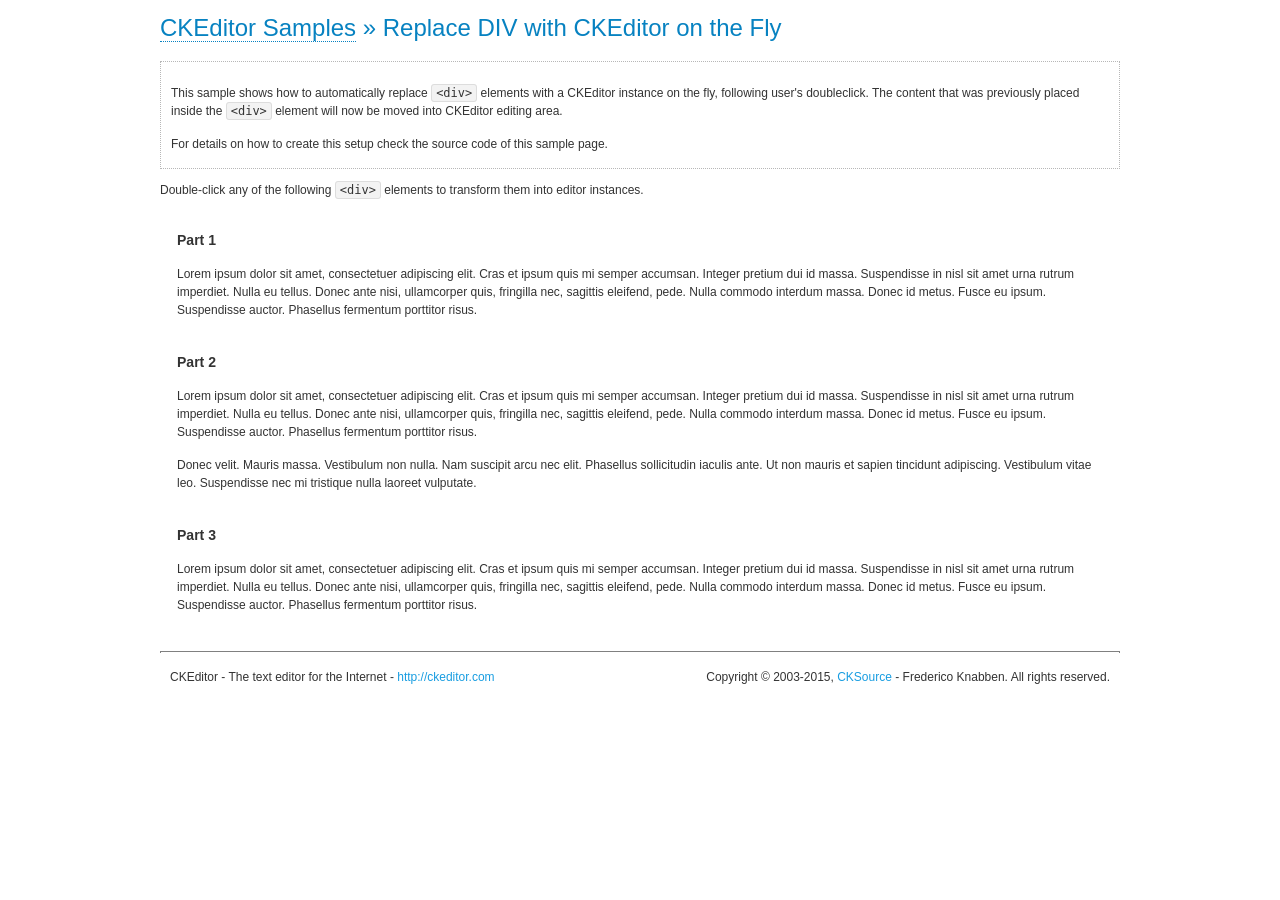
<file: src/main/webapp/ckeditor/samples/divreplace.html>
<!DOCTYPE html>
<!--
Copyright (c) 2003-2015, CKSource - Frederico Knabben. All rights reserved.
For licensing, see LICENSE.md or http://ckeditor.com/license
-->
<html>
<head>
	<meta charset="utf-8">
	<title>Replace DIV &mdash; CKEditor Sample</title>
	<script src="../ckeditor.js"></script>
	<link href="sample.css" rel="stylesheet">
	<style>

		div.editable
		{
			border: solid 2px transparent;
			padding-left: 15px;
			padding-right: 15px;
		}

		div.editable:hover
		{
			border-color: black;
		}

	</style>
	<script>

		// Uncomment the following code to test the "Timeout Loading Method".
		// CKEDITOR.loadFullCoreTimeout = 5;

		window.onload = function() {
			// Listen to the double click event.
			if ( window.addEventListener )
				document.body.addEventListener( 'dblclick', onDoubleClick, false );
			else if ( window.attachEvent )
				document.body.attachEvent( 'ondblclick', onDoubleClick );

		};

		function onDoubleClick( ev ) {
			// Get the element which fired the event. This is not necessarily the
			// element to which the event has been attached.
			var element = ev.target || ev.srcElement;

			// Find out the div that holds this element.
			var name;

			do {
				element = element.parentNode;
			}
			while ( element && ( name = element.nodeName.toLowerCase() ) &&
				( name != 'div' || element.className.indexOf( 'editable' ) == -1 ) && name != 'body' );

			if ( name == 'div' && element.className.indexOf( 'editable' ) != -1 )
				replaceDiv( element );
		}

		var editor;

		function replaceDiv( div ) {
			if ( editor )
				editor.destroy();

			editor = CKEDITOR.replace( div );
		}

	</script>
</head>
<body>
	<h1 class="samples">
		<a href="index.html">CKEditor Samples</a> &raquo; Replace DIV with CKEditor on the Fly
	</h1>
	<div class="description">
		<p>
			This sample shows how to automatically replace <code>&lt;div&gt;</code> elements
			with a CKEditor instance on the fly, following user's doubleclick. The content
			that was previously placed inside the <code>&lt;div&gt;</code> element will now
			be moved into CKEditor editing area.
		</p>
		<p>
			For details on how to create this setup check the source code of this sample page.
		</p>
	</div>
	<p>
		Double-click any of the following <code>&lt;div&gt;</code> elements to transform them into
		editor instances.
	</p>
	<div class="editable">
		<h3>
			Part 1
		</h3>
		<p>
			Lorem ipsum dolor sit amet, consectetuer adipiscing elit. Cras et ipsum quis mi
			semper accumsan. Integer pretium dui id massa. Suspendisse in nisl sit amet urna
			rutrum imperdiet. Nulla eu tellus. Donec ante nisi, ullamcorper quis, fringilla
			nec, sagittis eleifend, pede. Nulla commodo interdum massa. Donec id metus. Fusce
			eu ipsum. Suspendisse auctor. Phasellus fermentum porttitor risus.
		</p>
	</div>
	<div class="editable">
		<h3>
			Part 2
		</h3>
		<p>
			Lorem ipsum dolor sit amet, consectetuer adipiscing elit. Cras et ipsum quis mi
			semper accumsan. Integer pretium dui id massa. Suspendisse in nisl sit amet urna
			rutrum imperdiet. Nulla eu tellus. Donec ante nisi, ullamcorper quis, fringilla
			nec, sagittis eleifend, pede. Nulla commodo interdum massa. Donec id metus. Fusce
			eu ipsum. Suspendisse auctor. Phasellus fermentum porttitor risus.
		</p>
		<p>
			Donec velit. Mauris massa. Vestibulum non nulla. Nam suscipit arcu nec elit. Phasellus
			sollicitudin iaculis ante. Ut non mauris et sapien tincidunt adipiscing. Vestibulum
			vitae leo. Suspendisse nec mi tristique nulla laoreet vulputate.
		</p>
	</div>
	<div class="editable">
		<h3>
			Part 3
		</h3>
		<p>
			Lorem ipsum dolor sit amet, consectetuer adipiscing elit. Cras et ipsum quis mi
			semper accumsan. Integer pretium dui id massa. Suspendisse in nisl sit amet urna
			rutrum imperdiet. Nulla eu tellus. Donec ante nisi, ullamcorper quis, fringilla
			nec, sagittis eleifend, pede. Nulla commodo interdum massa. Donec id metus. Fusce
			eu ipsum. Suspendisse auctor. Phasellus fermentum porttitor risus.
		</p>
	</div>
	<div id="footer">
		<hr>
		<p>
			CKEditor - The text editor for the Internet - <a class="samples" href="http://ckeditor.com/">http://ckeditor.com</a>
		</p>
		<p id="copy">
			Copyright &copy; 2003-2015, <a class="samples" href="http://cksource.com/">CKSource</a> - Frederico
			Knabben. All rights reserved.
		</p>
	</div>
</body>
</html>
</file>
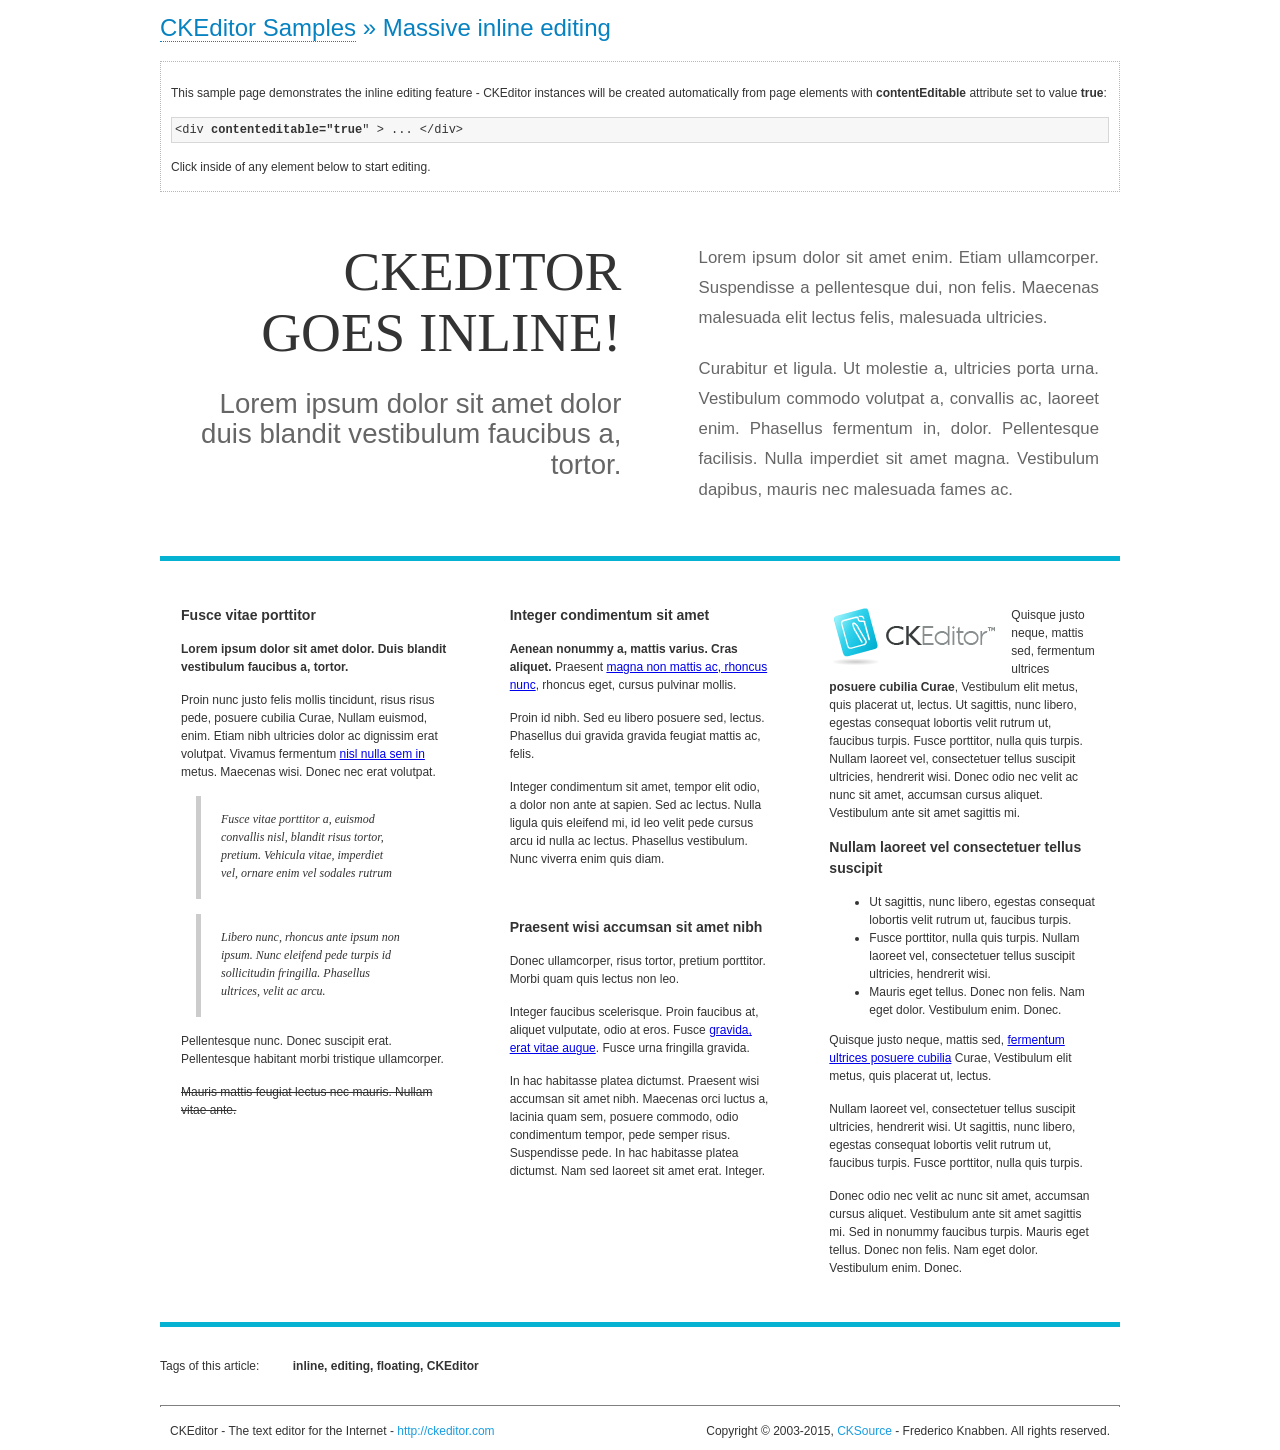
<file: src/main/webapp/ckeditor/samples/inlineall.html>
<!DOCTYPE html>
<!--
Copyright (c) 2003-2015, CKSource - Frederico Knabben. All rights reserved.
For licensing, see LICENSE.md or http://ckeditor.com/license
-->
<html>
<head>
	<meta charset="utf-8">
	<title>Massive inline editing &mdash; CKEditor Sample</title>
	<script src="../ckeditor.js"></script>
	<script>

		// This code is generally not necessary, but it is here to demonstrate
		// how to customize specific editor instances on the fly. This fits well
		// this demo because we have editable elements (like headers) that
		// require less features.

		// The "instanceCreated" event is fired for every editor instance created.
		CKEDITOR.on( 'instanceCreated', function( event ) {
			var editor = event.editor,
				element = editor.element;

			// Customize editors for headers and tag list.
			// These editors don't need features like smileys, templates, iframes etc.
			if ( element.is( 'h1', 'h2', 'h3' ) || element.getAttribute( 'id' ) == 'taglist' ) {
				// Customize the editor configurations on "configLoaded" event,
				// which is fired after the configuration file loading and
				// execution. This makes it possible to change the
				// configurations before the editor initialization takes place.
				editor.on( 'configLoaded', function() {

					// Remove unnecessary plugins to make the editor simpler.
					editor.config.removePlugins = 'colorbutton,find,flash,font,' +
						'forms,iframe,image,newpage,removeformat,' +
						'smiley,specialchar,stylescombo,templates';

					// Rearrange the layout of the toolbar.
					editor.config.toolbarGroups = [
						{ name: 'editing',		groups: [ 'basicstyles', 'links' ] },
						{ name: 'undo' },
						{ name: 'clipboard',	groups: [ 'selection', 'clipboard' ] },
						{ name: 'about' }
					];
				});
			}
		});

	</script>
	<link href="sample.css" rel="stylesheet">
	<style>

		/* The following styles are just to make the page look nice. */

		/* Workaround to show Arial Black in Firefox. */
		@font-face
		{
			font-family: 'arial-black';
			src: local('Arial Black');
		}

		*[contenteditable="true"]
		{
			padding: 10px;
		}

		#container
		{
			width: 960px;
			margin: 30px auto 0;
		}

		#header
		{
			overflow: hidden;
			padding: 0 0 30px;
			border-bottom: 5px solid #05B2D2;
			position: relative;
		}

		#headerLeft,
		#headerRight
		{
			width: 49%;
			overflow: hidden;
		}

		#headerLeft
		{
			float: left;
			padding: 10px 1px 1px;
		}

		#headerLeft h2,
		#headerLeft h3
		{
			text-align: right;
			margin: 0;
			overflow: hidden;
			font-weight: normal;
		}

		#headerLeft h2
		{
			font-family: "Arial Black",arial-black;
			font-size: 4.6em;
			line-height: 1.1;
			text-transform: uppercase;
		}

		#headerLeft h3
		{
			font-size: 2.3em;
			line-height: 1.1;
			margin: .2em 0 0;
			color: #666;
		}

		#headerRight
		{
			float: right;
			padding: 1px;
		}

		#headerRight p
		{
			line-height: 1.8;
			text-align: justify;
			margin: 0;
		}

		#headerRight p + p
		{
			margin-top: 20px;
		}

		#headerRight > div
		{
			padding: 20px;
			margin: 0 0 0 30px;
			font-size: 1.4em;
			color: #666;
		}

		#columns
		{
			color: #333;
			overflow: hidden;
			padding: 20px 0;
		}

		#columns > div
		{
			float: left;
			width: 33.3%;
		}

		#columns #column1 > div
		{
			margin-left: 1px;
		}

		#columns #column3 > div
		{
			margin-right: 1px;
		}

		#columns > div > div
		{
			margin: 0px 10px;
			padding: 10px 20px;
		}

		#columns blockquote
		{
			margin-left: 15px;
		}

		#tagLine
		{
			border-top: 5px solid #05B2D2;
			padding-top: 20px;
		}

		#taglist {
			display: inline-block;
			margin-left: 20px;
			font-weight: bold;
			margin: 0 0 0 20px;
		}

	</style>
</head>
<body>
<div>
	<h1 class="samples"><a href="index.html">CKEditor Samples</a> &raquo; Massive inline editing</h1>
	<div class="description">
		<p>This sample page demonstrates the inline editing feature - CKEditor instances will be created automatically from page elements with <strong>contentEditable</strong> attribute set to value <strong>true</strong>:</p>
		<pre class="samples">&lt;div <strong>contenteditable="true</strong>" &gt; ... &lt;/div&gt;</pre>
		<p>Click inside of any element below to start editing.</p>
	</div>
</div>
<div id="container">
	<div id="header">
		<div id="headerLeft">
			<h2 id="sampleTitle" contenteditable="true">
				CKEditor<br> Goes Inline!
			</h2>
			<h3 contenteditable="true">
				Lorem ipsum dolor sit amet dolor duis blandit vestibulum faucibus a, tortor.
			</h3>
		</div>
		<div id="headerRight">
			<div contenteditable="true">
				<p>
					Lorem ipsum dolor sit amet enim. Etiam ullamcorper. Suspendisse a pellentesque dui, non felis. Maecenas malesuada elit lectus felis, malesuada ultricies.
				</p>
				<p>
					Curabitur et ligula. Ut molestie a, ultricies porta urna. Vestibulum commodo volutpat a, convallis ac, laoreet enim. Phasellus fermentum in, dolor. Pellentesque facilisis. Nulla imperdiet sit amet magna. Vestibulum dapibus, mauris nec malesuada fames ac.
				</p>
			</div>
		</div>
	</div>
	<div id="columns">
		<div id="column1">
			<div contenteditable="true">
				<h3>
					Fusce vitae porttitor
				</h3>
				<p>
					<strong>
						Lorem ipsum dolor sit amet dolor. Duis blandit vestibulum faucibus a, tortor.
					</strong>
				</p>
				<p>
					Proin nunc justo felis mollis tincidunt, risus risus pede, posuere cubilia Curae, Nullam euismod, enim. Etiam nibh ultricies dolor ac dignissim erat volutpat. Vivamus fermentum <a href="http://ckeditor.com/">nisl nulla sem in</a> metus. Maecenas wisi. Donec nec erat volutpat.
				</p>
				<blockquote>
					<p>
						Fusce vitae porttitor a, euismod convallis nisl, blandit risus tortor, pretium.
						Vehicula vitae, imperdiet vel, ornare enim vel sodales rutrum
					</p>
				</blockquote>
				<blockquote>
					<p>
						Libero nunc, rhoncus ante ipsum non ipsum. Nunc eleifend pede turpis id sollicitudin fringilla. Phasellus ultrices, velit ac arcu.
					</p>
				</blockquote>
				<p>Pellentesque nunc. Donec suscipit erat. Pellentesque habitant morbi tristique ullamcorper.</p>
				<p><s>Mauris mattis feugiat lectus nec mauris. Nullam vitae ante.</s></p>
			</div>
		</div>
		<div id="column2">
			<div contenteditable="true">
				<h3>
					Integer condimentum sit amet
				</h3>
				<p>
					<strong>Aenean nonummy a, mattis varius. Cras aliquet.</strong>
					Praesent <a href="http://ckeditor.com/">magna non mattis ac, rhoncus nunc</a>, rhoncus eget, cursus pulvinar mollis.</p>
				<p>Proin id nibh. Sed eu libero posuere sed, lectus. Phasellus dui gravida gravida feugiat mattis ac, felis.</p>
				<p>Integer condimentum sit amet, tempor elit odio, a dolor non ante at sapien. Sed ac lectus. Nulla ligula quis eleifend mi, id leo velit pede cursus arcu id nulla ac lectus. Phasellus vestibulum. Nunc viverra enim quis diam.</p>
			</div>
			<div contenteditable="true">
				<h3>
					Praesent wisi accumsan sit amet nibh
				</h3>
				<p>Donec ullamcorper, risus tortor, pretium porttitor. Morbi quam quis lectus non leo.</p>
				<p style="margin-left: 40px; ">Integer faucibus scelerisque. Proin faucibus at, aliquet vulputate, odio at eros. Fusce <a href="http://ckeditor.com/">gravida, erat vitae augue</a>. Fusce urna fringilla gravida.</p>
				<p>In hac habitasse platea dictumst. Praesent wisi accumsan sit amet nibh. Maecenas orci luctus a, lacinia quam sem, posuere commodo, odio condimentum tempor, pede semper risus. Suspendisse pede. In hac habitasse platea dictumst. Nam sed laoreet sit amet erat. Integer.</p>
			</div>
		</div>
		<div id="column3">
			<div contenteditable="true">
				<p>
					<img src="assets/inlineall/logo.png" alt="CKEditor logo" style="float:left">
				</p>
				<p>Quisque justo neque, mattis sed, fermentum ultrices <strong>posuere cubilia Curae</strong>, Vestibulum elit metus, quis placerat ut, lectus. Ut sagittis, nunc libero, egestas consequat lobortis velit rutrum ut, faucibus turpis. Fusce porttitor, nulla quis turpis. Nullam laoreet vel, consectetuer tellus suscipit ultricies, hendrerit wisi. Donec odio nec velit ac nunc sit amet, accumsan cursus aliquet. Vestibulum ante sit amet sagittis mi.</p>
				<h3>
					Nullam laoreet vel consectetuer tellus suscipit
				</h3>
				<ul>
					<li>Ut sagittis, nunc libero, egestas consequat lobortis velit rutrum ut, faucibus turpis.</li>
					<li>Fusce porttitor, nulla quis turpis. Nullam laoreet vel, consectetuer tellus suscipit ultricies, hendrerit wisi.</li>
					<li>Mauris eget tellus. Donec non felis. Nam eget dolor. Vestibulum enim. Donec.</li>
				</ul>
				<p>Quisque justo neque, mattis sed, <a href="http://ckeditor.com/">fermentum ultrices posuere cubilia</a> Curae, Vestibulum elit metus, quis placerat ut, lectus.</p>
				<p>Nullam laoreet vel, consectetuer tellus suscipit ultricies, hendrerit wisi. Ut sagittis, nunc libero, egestas consequat lobortis velit rutrum ut, faucibus turpis. Fusce porttitor, nulla quis turpis.</p>
				<p>Donec odio nec velit ac nunc sit amet, accumsan cursus aliquet. Vestibulum ante sit amet sagittis mi. Sed in nonummy faucibus turpis. Mauris eget tellus. Donec non felis. Nam eget dolor. Vestibulum enim. Donec.</p>
			</div>
		</div>
	</div>
	<div id="tagLine">
		Tags of this article:
		<p id="taglist" contenteditable="true">
			inline, editing, floating, CKEditor
		</p>
	</div>
</div>
<div id="footer">
	<hr>
	<p>
		CKEditor - The text editor for the Internet - <a class="samples" href="http://ckeditor.com/">
			http://ckeditor.com</a>
	</p>
	<p id="copy">
		Copyright &copy; 2003-2015, <a class="samples" href="http://cksource.com/">CKSource</a>
		- Frederico Knabben. All rights reserved.
	</p>
</div>
</body>
</html>
</file>
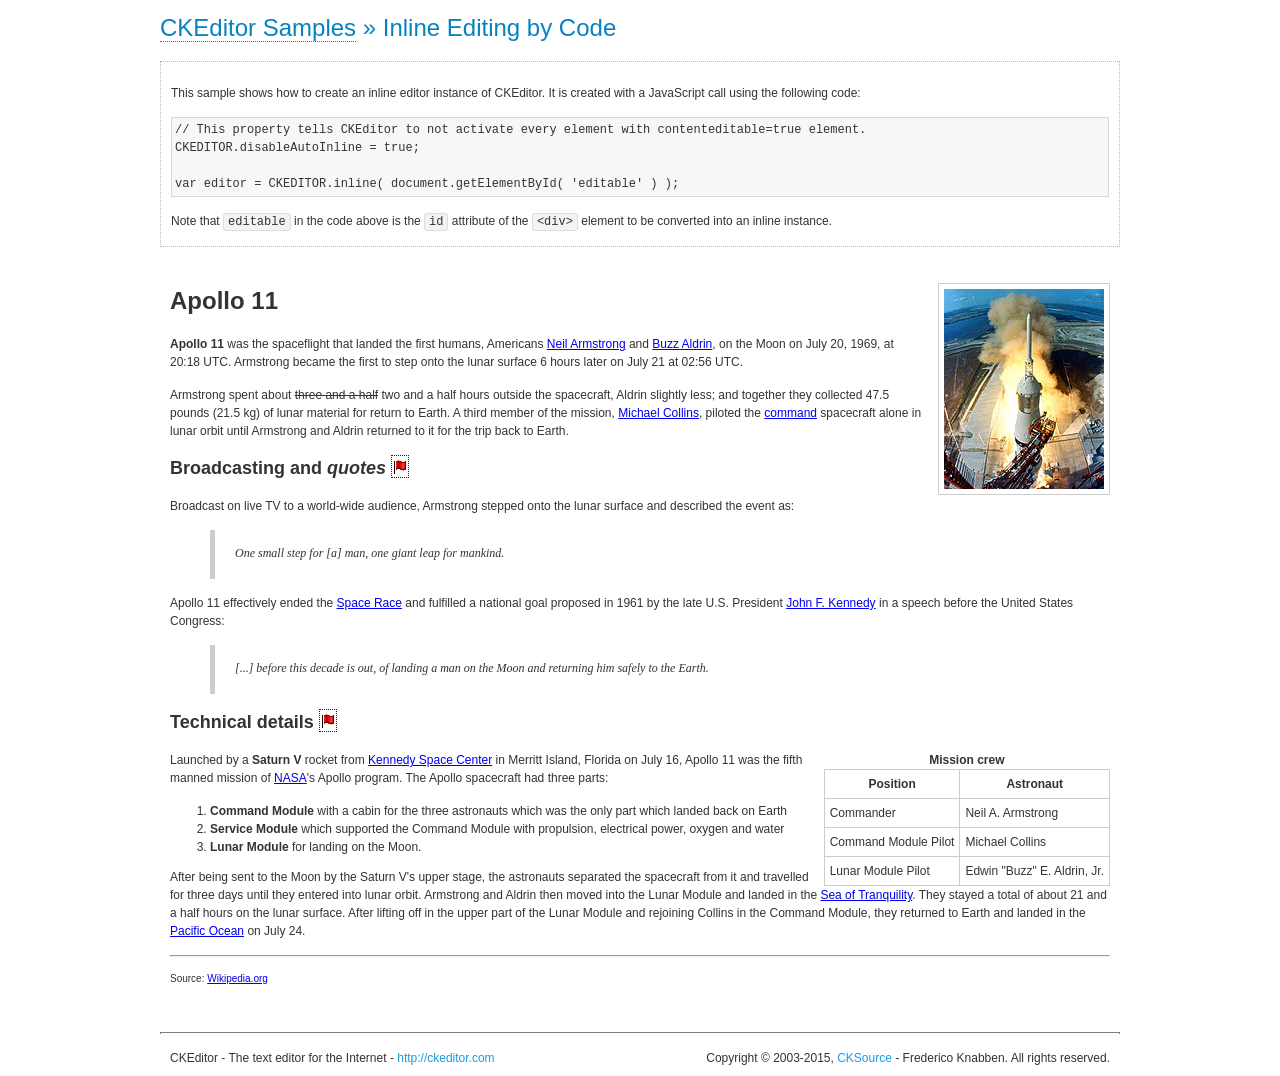
<file: src/main/webapp/ckeditor/samples/inlinebycode.html>
<!DOCTYPE html>
<!--
Copyright (c) 2003-2015, CKSource - Frederico Knabben. All rights reserved.
For licensing, see LICENSE.md or http://ckeditor.com/license
-->
<html>
<head>
	<meta charset="utf-8">
	<title>Inline Editing by Code &mdash; CKEditor Sample</title>
	<script src="../ckeditor.js"></script>
	<link href="sample.css" rel="stylesheet">
	<style>

		#editable
		{
			padding: 10px;
			float: left;
		}

	</style>
</head>
<body>
	<h1 class="samples">
		<a href="index.html">CKEditor Samples</a> &raquo; Inline Editing by Code
	</h1>
	<div class="description">
		<p>
			This sample shows how to create an inline editor instance of CKEditor. It is created
			with a JavaScript call using the following code:
		</p>
<pre class="samples">
// This property tells CKEditor to not activate every element with contenteditable=true element.
CKEDITOR.disableAutoInline = true;

var editor = CKEDITOR.inline( document.getElementById( 'editable' ) );
</pre>
		<p>
			Note that <code>editable</code> in the code above is the <code>id</code>
			attribute of the <code>&lt;div&gt;</code> element to be converted into an inline instance.
		</p>
	</div>
	<div id="editable" contenteditable="true">
		<h1><img alt="Saturn V carrying Apollo 11" class="right" src="assets/sample.jpg" /> Apollo 11</h1>

		<p><b>Apollo 11</b> was the spaceflight that landed the first humans, Americans <a href="http://en.wikipedia.org/wiki/Neil_Armstrong" title="Neil Armstrong">Neil Armstrong</a> and <a href="http://en.wikipedia.org/wiki/Buzz_Aldrin" title="Buzz Aldrin">Buzz Aldrin</a>, on the Moon on July 20, 1969, at 20:18 UTC. Armstrong became the first to step onto the lunar surface 6 hours later on July 21 at 02:56 UTC.</p>

		<p>Armstrong spent about <s>three and a half</s> two and a half hours outside the spacecraft, Aldrin slightly less; and together they collected 47.5 pounds (21.5&nbsp;kg) of lunar material for return to Earth. A third member of the mission, <a href="http://en.wikipedia.org/wiki/Michael_Collins_(astronaut)" title="Michael Collins (astronaut)">Michael Collins</a>, piloted the <a href="http://en.wikipedia.org/wiki/Apollo_Command/Service_Module" title="Apollo Command/Service Module">command</a> spacecraft alone in lunar orbit until Armstrong and Aldrin returned to it for the trip back to Earth.</p>

		<h2>Broadcasting and <em>quotes</em> <a id="quotes" name="quotes"></a></h2>

		<p>Broadcast on live TV to a world-wide audience, Armstrong stepped onto the lunar surface and described the event as:</p>

		<blockquote>
			<p>One small step for [a] man, one giant leap for mankind.</p>
		</blockquote>

		<p>Apollo 11 effectively ended the <a href="http://en.wikipedia.org/wiki/Space_Race" title="Space Race">Space Race</a> and fulfilled a national goal proposed in 1961 by the late U.S. President <a href="http://en.wikipedia.org/wiki/John_F._Kennedy" title="John F. Kennedy">John F. Kennedy</a> in a speech before the United States Congress:</p>

		<blockquote>
			<p>[...] before this decade is out, of landing a man on the Moon and returning him safely to the Earth.</p>
		</blockquote>

		<h2>Technical details <a id="tech-details" name="tech-details"></a></h2>

		<table align="right" border="1" bordercolor="#ccc" cellpadding="5" cellspacing="0" style="border-collapse:collapse;margin:10px 0 10px 15px;">
			<caption><strong>Mission crew</strong></caption>
			<thead>
			<tr>
				<th scope="col">Position</th>
				<th scope="col">Astronaut</th>
			</tr>
			</thead>
			<tbody>
			<tr>
				<td>Commander</td>
				<td>Neil A. Armstrong</td>
			</tr>
			<tr>
				<td>Command Module Pilot</td>
				<td>Michael Collins</td>
			</tr>
			<tr>
				<td>Lunar Module Pilot</td>
				<td>Edwin &quot;Buzz&quot; E. Aldrin, Jr.</td>
			</tr>
			</tbody>
		</table>

		<p>Launched by a <strong>Saturn V</strong> rocket from <a href="http://en.wikipedia.org/wiki/Kennedy_Space_Center" title="Kennedy Space Center">Kennedy Space Center</a> in Merritt Island, Florida on July 16, Apollo 11 was the fifth manned mission of <a href="http://en.wikipedia.org/wiki/NASA" title="NASA">NASA</a>&#39;s Apollo program. The Apollo spacecraft had three parts:</p>

		<ol>
			<li><strong>Command Module</strong> with a cabin for the three astronauts which was the only part which landed back on Earth</li>
			<li><strong>Service Module</strong> which supported the Command Module with propulsion, electrical power, oxygen and water</li>
			<li><strong>Lunar Module</strong> for landing on the Moon.</li>
		</ol>

		<p>After being sent to the Moon by the Saturn V&#39;s upper stage, the astronauts separated the spacecraft from it and travelled for three days until they entered into lunar orbit. Armstrong and Aldrin then moved into the Lunar Module and landed in the <a href="http://en.wikipedia.org/wiki/Mare_Tranquillitatis" title="Mare Tranquillitatis">Sea of Tranquility</a>. They stayed a total of about 21 and a half hours on the lunar surface. After lifting off in the upper part of the Lunar Module and rejoining Collins in the Command Module, they returned to Earth and landed in the <a href="http://en.wikipedia.org/wiki/Pacific_Ocean" title="Pacific Ocean">Pacific Ocean</a> on July 24.</p>

		<hr />
		<p style="text-align: right;"><small>Source: <a href="http://en.wikipedia.org/wiki/Apollo_11">Wikipedia.org</a></small></p>
	</div>

	<script>
		// We need to turn off the automatic editor creation first.
		CKEDITOR.disableAutoInline = true;

		var editor = CKEDITOR.inline( 'editable' );
	</script>
	<div id="footer">
		<hr>
		<p contenteditable="true">
			CKEditor - The text editor for the Internet - <a class="samples" href="http://ckeditor.com/">
				http://ckeditor.com</a>
		</p>
		<p id="copy">
			Copyright &copy; 2003-2015, <a class="samples" href="http://cksource.com/">CKSource</a>
			- Frederico Knabben. All rights reserved.
		</p>
	</div>
</body>
</html>
</file>
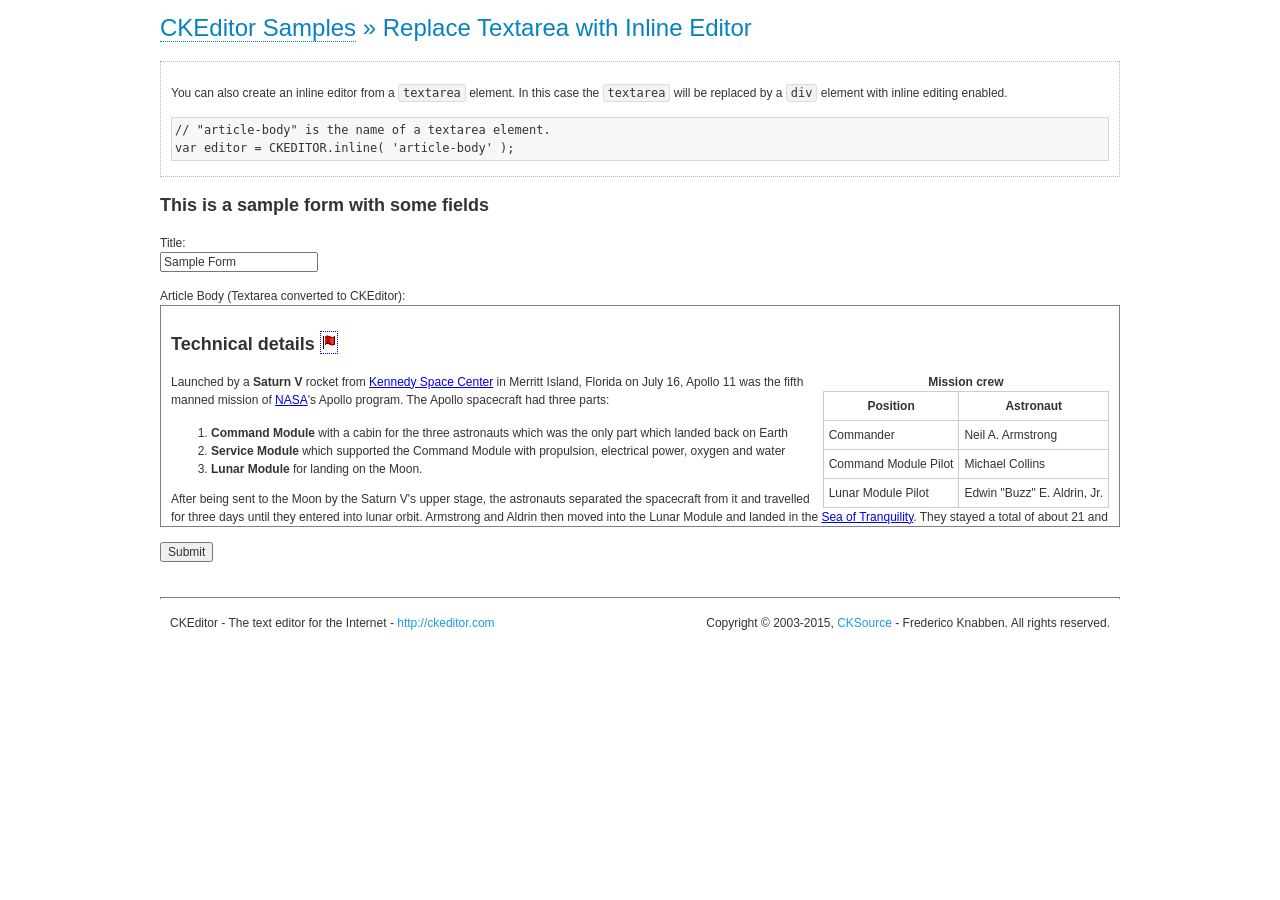
<file: src/main/webapp/ckeditor/samples/inlinetextarea.html>
<!DOCTYPE html>
<!--
Copyright (c) 2003-2015, CKSource - Frederico Knabben. All rights reserved.
For licensing, see LICENSE.md or http://ckeditor.com/license
-->
<html>
<head>
	<meta charset="utf-8">
	<title>Replace Textarea with Inline Editor &mdash; CKEditor Sample</title>
	<script src="../ckeditor.js"></script>
	<link href="sample.css" rel="stylesheet">
	<style>

		/* Style the CKEditor element to look like a textfield */
		.cke_textarea_inline
		{
			padding: 10px;
			height: 200px;
			overflow: auto;

			border: 1px solid gray;
			-webkit-appearance: textfield;
		}

	</style>
</head>
<body>
	<h1 class="samples">
		<a href="index.html">CKEditor Samples</a> &raquo; Replace Textarea with Inline Editor
	</h1>
	<div class="description">
		<p>
			You can also create an inline editor from a <code>textarea</code>
			element. In this case the <code>textarea</code> will be replaced
			by a <code>div</code> element with inline editing enabled.
		</p>
<pre class="samples">
// "article-body" is the name of a textarea element.
var editor = CKEDITOR.inline( 'article-body' );
</pre>
	</div>
	<form action="sample_posteddata.php" method="post">
		<h2>This is a sample form with some fields</h2>
		<p>
			Title:<br>
			<input type="text" name="title" value="Sample Form"></p>
		<p>
			Article Body (Textarea converted to CKEditor):<br>
			<textarea name="article-body" style="height: 200px">
				&lt;h2&gt;Technical details &lt;a id="tech-details" name="tech-details"&gt;&lt;/a&gt;&lt;/h2&gt;

				&lt;table align="right" border="1" bordercolor="#ccc" cellpadding="5" cellspacing="0" style="border-collapse:collapse;margin:10px 0 10px 15px;"&gt;
					&lt;caption&gt;&lt;strong&gt;Mission crew&lt;/strong&gt;&lt;/caption&gt;
					&lt;thead&gt;
					&lt;tr&gt;
						&lt;th scope="col"&gt;Position&lt;/th&gt;
						&lt;th scope="col"&gt;Astronaut&lt;/th&gt;
					&lt;/tr&gt;
					&lt;/thead&gt;
					&lt;tbody&gt;
					&lt;tr&gt;
						&lt;td&gt;Commander&lt;/td&gt;
						&lt;td&gt;Neil A. Armstrong&lt;/td&gt;
					&lt;/tr&gt;
					&lt;tr&gt;
						&lt;td&gt;Command Module Pilot&lt;/td&gt;
						&lt;td&gt;Michael Collins&lt;/td&gt;
					&lt;/tr&gt;
					&lt;tr&gt;
						&lt;td&gt;Lunar Module Pilot&lt;/td&gt;
						&lt;td&gt;Edwin &quot;Buzz&quot; E. Aldrin, Jr.&lt;/td&gt;
					&lt;/tr&gt;
					&lt;/tbody&gt;
				&lt;/table&gt;

				&lt;p&gt;Launched by a &lt;strong&gt;Saturn V&lt;/strong&gt; rocket from &lt;a href="http://en.wikipedia.org/wiki/Kennedy_Space_Center" title="Kennedy Space Center"&gt;Kennedy Space Center&lt;/a&gt; in Merritt Island, Florida on July 16, Apollo 11 was the fifth manned mission of &lt;a href="http://en.wikipedia.org/wiki/NASA" title="NASA"&gt;NASA&lt;/a&gt;&#39;s Apollo program. The Apollo spacecraft had three parts:&lt;/p&gt;

				&lt;ol&gt;
					&lt;li&gt;&lt;strong&gt;Command Module&lt;/strong&gt; with a cabin for the three astronauts which was the only part which landed back on Earth&lt;/li&gt;
					&lt;li&gt;&lt;strong&gt;Service Module&lt;/strong&gt; which supported the Command Module with propulsion, electrical power, oxygen and water&lt;/li&gt;
					&lt;li&gt;&lt;strong&gt;Lunar Module&lt;/strong&gt; for landing on the Moon.&lt;/li&gt;
				&lt;/ol&gt;

				&lt;p&gt;After being sent to the Moon by the Saturn V&#39;s upper stage, the astronauts separated the spacecraft from it and travelled for three days until they entered into lunar orbit. Armstrong and Aldrin then moved into the Lunar Module and landed in the &lt;a href="http://en.wikipedia.org/wiki/Mare_Tranquillitatis" title="Mare Tranquillitatis"&gt;Sea of Tranquility&lt;/a&gt;. They stayed a total of about 21 and a half hours on the lunar surface. After lifting off in the upper part of the Lunar Module and rejoining Collins in the Command Module, they returned to Earth and landed in the &lt;a href="http://en.wikipedia.org/wiki/Pacific_Ocean" title="Pacific Ocean"&gt;Pacific Ocean&lt;/a&gt; on July 24.&lt;/p&gt;

				&lt;hr /&gt;
				&lt;p style="text-align: right;"&gt;&lt;small&gt;Source: &lt;a href="http://en.wikipedia.org/wiki/Apollo_11"&gt;Wikipedia.org&lt;/a&gt;&lt;/small&gt;&lt;/p&gt;
			</textarea>
		</p>
		<p>
			<input type="submit" value="Submit">
		</p>
	</form>

	<script>
		CKEDITOR.inline( 'article-body' );
	</script>
	<div id="footer">
		<hr>
		<p>
			CKEditor - The text editor for the Internet - <a class="samples" href="http://ckeditor.com/">
				http://ckeditor.com</a>
		</p>
		<p id="copy">
			Copyright &copy; 2003-2015, <a class="samples" href="http://cksource.com/">CKSource</a>
			- Frederico Knabben. All rights reserved.
		</p>
	</div>
</body>
</html>
</file>
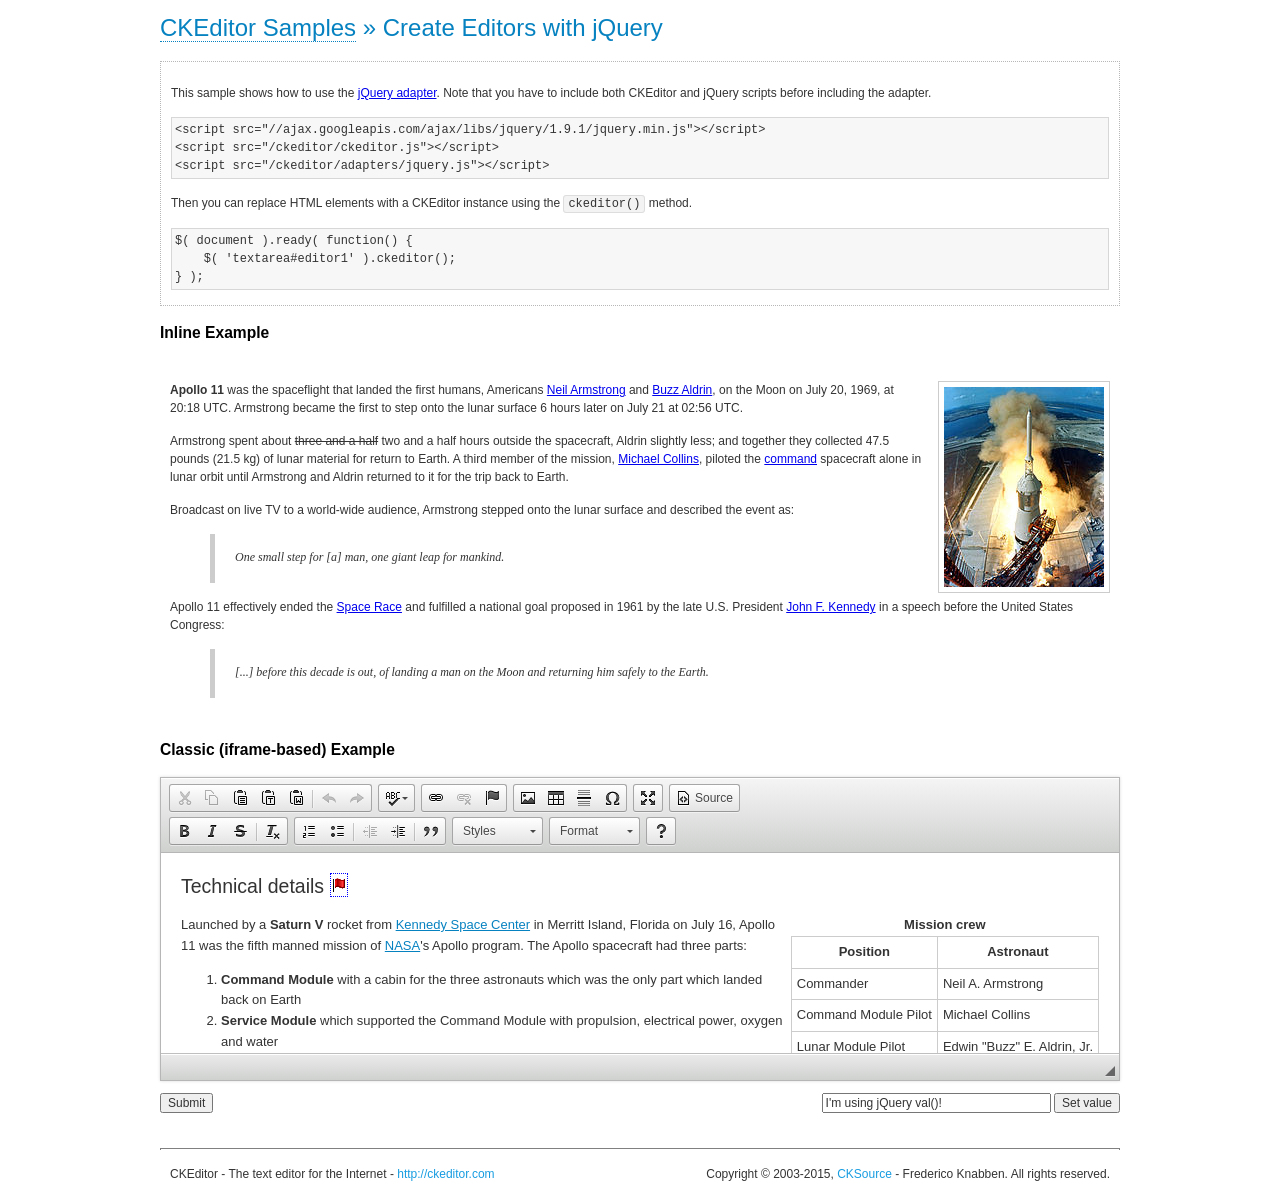
<file: src/main/webapp/ckeditor/samples/jquery.html>
<!DOCTYPE html>
<!--
Copyright (c) 2003-2015, CKSource - Frederico Knabben. All rights reserved.
For licensing, see LICENSE.md or http://ckeditor.com/license
-->
<html>
<head>
	<meta charset="utf-8">
	<title>jQuery Adapter &mdash; CKEditor Sample</title>
	<script src="http://code.jquery.com/jquery-1.11.0.min.js"></script>
	<script src="../ckeditor.js"></script>
	<script src="../adapters/jquery.js"></script>
	<link href="sample.css" rel="stylesheet">
	<style>

		#editable
		{
			padding: 10px;
			float: left;
		}

	</style>
	<script>

		CKEDITOR.disableAutoInline = true;

		$( document ).ready( function() {
			$( '#editor1' ).ckeditor(); // Use CKEDITOR.replace() if element is <textarea>.
			$( '#editable' ).ckeditor(); // Use CKEDITOR.inline().
		} );

		function setValue() {
			$( '#editor1' ).val( $( 'input#val' ).val() );
		}

	</script>
</head>
<body>
	<h1 class="samples">
		<a href="index.html" id="a-test">CKEditor Samples</a> &raquo; Create Editors with jQuery
	</h1>
	<form action="sample_posteddata.php" method="post">
		<div class="description">
			<p>
				This sample shows how to use the <a href="http://docs.ckeditor.com/#!/guide/dev_jquery">jQuery adapter</a>.
				Note that you have to include both CKEditor and jQuery scripts before including the adapter.
			</p>

<pre class="samples">
&lt;script src="//ajax.googleapis.com/ajax/libs/jquery/1.9.1/jquery.min.js"&gt;&lt;/script&gt;
&lt;script src="/ckeditor/ckeditor.js"&gt;&lt;/script&gt;
&lt;script src="/ckeditor/adapters/jquery.js"&gt;&lt;/script&gt;
</pre>

			<p>Then you can replace HTML elements with a CKEditor instance using the <code>ckeditor()</code> method.</p>

<pre class="samples">
$( document ).ready( function() {
	$( 'textarea#editor1' ).ckeditor();
} );
</pre>
		</div>

		<h2 class="samples">Inline Example</h2>

		<div id="editable" contenteditable="true">
			<p><img alt="Saturn V carrying Apollo 11" class="right" src="assets/sample.jpg"/><b>Apollo 11</b> was the spaceflight that landed the first humans, Americans <a href="http://en.wikipedia.org/wiki/Neil_Armstrong" title="Neil Armstrong">Neil Armstrong</a> and <a href="http://en.wikipedia.org/wiki/Buzz_Aldrin" title="Buzz Aldrin">Buzz Aldrin</a>, on the Moon on July 20, 1969, at 20:18 UTC. Armstrong became the first to step onto the lunar surface 6 hours later on July 21 at 02:56 UTC.</p>
			<p>Armstrong spent about <s>three and a half</s> two and a half hours outside the spacecraft, Aldrin slightly less; and together they collected 47.5 pounds (21.5&nbsp;kg) of lunar material for return to Earth. A third member of the mission, <a href="http://en.wikipedia.org/wiki/Michael_Collins_(astronaut)" title="Michael Collins (astronaut)">Michael Collins</a>, piloted the <a href="http://en.wikipedia.org/wiki/Apollo_Command/Service_Module" title="Apollo Command/Service Module">command</a> spacecraft alone in lunar orbit until Armstrong and Aldrin returned to it for the trip back to Earth.
			<p>Broadcast on live TV to a world-wide audience, Armstrong stepped onto the lunar surface and described the event as:</p>
			<blockquote><p>One small step for [a] man, one giant leap for mankind.</p></blockquote> <p>Apollo 11 effectively ended the <a href="http://en.wikipedia.org/wiki/Space_Race" title="Space Race">Space Race</a> and fulfilled a national goal proposed in 1961 by the late U.S. President <a href="http://en.wikipedia.org/wiki/John_F._Kennedy" title="John F. Kennedy">John F. Kennedy</a> in a speech before the United States Congress:</p> <blockquote><p>[...] before this decade is out, of landing a man on the Moon and returning him safely to the Earth.</p></blockquote>
		</div>

		<br style="clear: both">

		<h2 class="samples">Classic (iframe-based) Example</h2>

		<textarea cols="80" id="editor1" name="editor1" rows="10">
			&lt;h2&gt;Technical details &lt;a id=&quot;tech-details&quot; name=&quot;tech-details&quot;&gt;&lt;/a&gt;&lt;/h2&gt; &lt;table align=&quot;right&quot; border=&quot;1&quot; bordercolor=&quot;#ccc&quot; cellpadding=&quot;5&quot; cellspacing=&quot;0&quot; style=&quot;border-collapse:collapse;margin:10px 0 10px 15px;&quot;&gt; &lt;caption&gt;&lt;strong&gt;Mission crew&lt;/strong&gt;&lt;/caption&gt; &lt;thead&gt; &lt;tr&gt; &lt;th scope=&quot;col&quot;&gt;Position&lt;/th&gt; &lt;th scope=&quot;col&quot;&gt;Astronaut&lt;/th&gt; &lt;/tr&gt; &lt;/thead&gt; &lt;tbody&gt; &lt;tr&gt; &lt;td&gt;Commander&lt;/td&gt; &lt;td&gt;Neil A. Armstrong&lt;/td&gt; &lt;/tr&gt; &lt;tr&gt; &lt;td&gt;Command Module Pilot&lt;/td&gt; &lt;td&gt;Michael Collins&lt;/td&gt; &lt;/tr&gt; &lt;tr&gt; &lt;td&gt;Lunar Module Pilot&lt;/td&gt; &lt;td&gt;Edwin &amp;quot;Buzz&amp;quot; E. Aldrin, Jr.&lt;/td&gt; &lt;/tr&gt; &lt;/tbody&gt; &lt;/table&gt; &lt;p&gt;Launched by a &lt;strong&gt;Saturn V&lt;/strong&gt; rocket from &lt;a href=&quot;http://en.wikipedia.org/wiki/Kennedy_Space_Center&quot; title=&quot;Kennedy Space Center&quot;&gt;Kennedy Space Center&lt;/a&gt; in Merritt Island, Florida on July 16, Apollo 11 was the fifth manned mission of &lt;a href=&quot;http://en.wikipedia.org/wiki/NASA&quot; title=&quot;NASA&quot;&gt;NASA&lt;/a&gt;&amp;#39;s Apollo program. The Apollo spacecraft had three parts:&lt;/p&gt; &lt;ol&gt; &lt;li&gt;&lt;strong&gt;Command Module&lt;/strong&gt; with a cabin for the three astronauts which was the only part which landed back on Earth&lt;/li&gt; &lt;li&gt;&lt;strong&gt;Service Module&lt;/strong&gt; which supported the Command Module with propulsion, electrical power, oxygen and water&lt;/li&gt; &lt;li&gt;&lt;strong&gt;Lunar Module&lt;/strong&gt; for landing on the Moon.&lt;/li&gt; &lt;/ol&gt; &lt;p&gt;After being sent to the Moon by the Saturn V&amp;#39;s upper stage, the astronauts separated the spacecraft from it and travelled for three days until they entered into lunar orbit. Armstrong and Aldrin then moved into the Lunar Module and landed in the &lt;a href=&quot;http://en.wikipedia.org/wiki/Mare_Tranquillitatis&quot; title=&quot;Mare Tranquillitatis&quot;&gt;Sea of Tranquility&lt;/a&gt;. They stayed a total of about 21 and a half hours on the lunar surface. After lifting off in the upper part of the Lunar Module and rejoining Collins in the Command Module, they returned to Earth and landed in the &lt;a href=&quot;http://en.wikipedia.org/wiki/Pacific_Ocean&quot; title=&quot;Pacific Ocean&quot;&gt;Pacific Ocean&lt;/a&gt; on July 24.&lt;/p&gt; &lt;hr/&gt; &lt;p style=&quot;text-align: right;&quot;&gt;&lt;small&gt;Source: &lt;a href=&quot;http://en.wikipedia.org/wiki/Apollo_11&quot;&gt;Wikipedia.org&lt;/a&gt;&lt;/small&gt;&lt;/p&gt;
		</textarea>

		<p style="overflow: hidden">
			<input style="float: left" type="submit" value="Submit">
			<span style="float: right">
				<input type="text" id="val" value="I'm using jQuery val()!" size="30">
				<input onclick="setValue();" type="button" value="Set value">
			</span>
		</p>
	</form>
	<div id="footer">
		<hr>
		<p>
			CKEditor - The text editor for the Internet - <a class="samples" href="http://ckeditor.com/">http://ckeditor.com</a>
		</p>
		<p id="copy">
			Copyright &copy; 2003-2015, <a class="samples" href="http://cksource.com/">CKSource</a> - Frederico
			Knabben. All rights reserved.
		</p>
	</div>
</body>
</html>
</file>
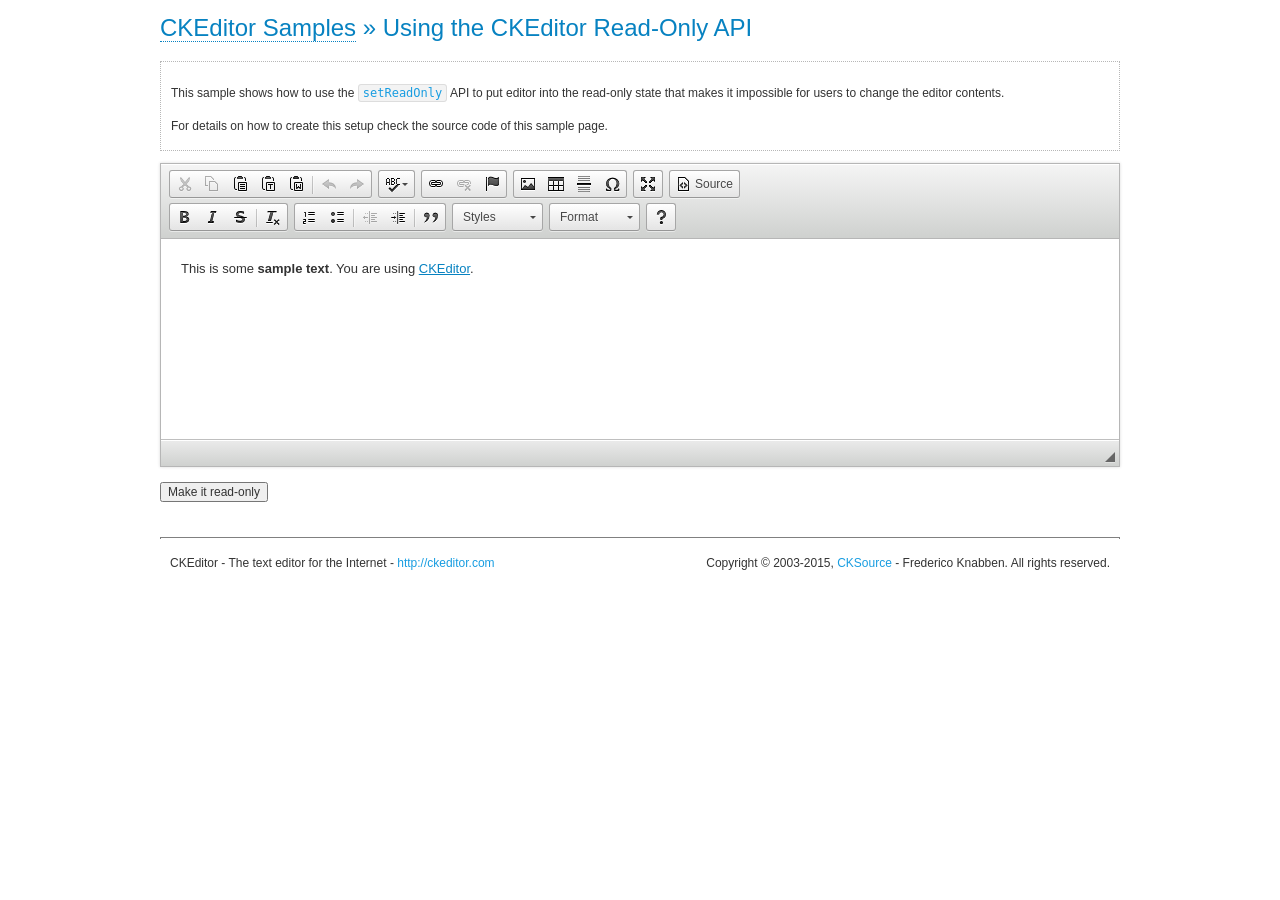
<file: src/main/webapp/ckeditor/samples/readonly.html>
<!DOCTYPE html>
<!--
Copyright (c) 2003-2015, CKSource - Frederico Knabben. All rights reserved.
For licensing, see LICENSE.md or http://ckeditor.com/license
-->
<html>
<head>
	<meta charset="utf-8">
	<title>Using the CKEditor Read-Only API &mdash; CKEditor Sample</title>
	<script src="../ckeditor.js"></script>
	<link rel="stylesheet" href="sample.css">
	<script>

		var editor;

		// The instanceReady event is fired, when an instance of CKEditor has finished
		// its initialization.
		CKEDITOR.on( 'instanceReady', function( ev ) {
			editor = ev.editor;

			// Show this "on" button.
			document.getElementById( 'readOnlyOn' ).style.display = '';

			// Event fired when the readOnly property changes.
			editor.on( 'readOnly', function() {
				document.getElementById( 'readOnlyOn' ).style.display = this.readOnly ? 'none' : '';
				document.getElementById( 'readOnlyOff' ).style.display = this.readOnly ? '' : 'none';
			});
		});

		function toggleReadOnly( isReadOnly ) {
			// Change the read-only state of the editor.
			// http://docs.ckeditor.com/#!/api/CKEDITOR.editor-method-setReadOnly
			editor.setReadOnly( isReadOnly );
		}

	</script>
</head>
<body>
	<h1 class="samples">
		<a href="index.html">CKEditor Samples</a> &raquo; Using the CKEditor Read-Only API
	</h1>
	<div class="description">
		<p>
			This sample shows how to use the
			<code><a class="samples" href="http://docs.ckeditor.com/#!/api/CKEDITOR.editor-method-setReadOnly">setReadOnly</a></code>
			API to put editor into the read-only state that makes it impossible for users to change the editor contents.
		</p>
		<p>
			For details on how to create this setup check the source code of this sample page.
		</p>
	</div>
	<form action="sample_posteddata.php" method="post">
		<p>
			<textarea class="ckeditor" id="editor1" name="editor1" cols="100" rows="10">&lt;p&gt;This is some &lt;strong&gt;sample text&lt;/strong&gt;. You are using &lt;a href="http://ckeditor.com/"&gt;CKEditor&lt;/a&gt;.&lt;/p&gt;</textarea>
		</p>
		<p>
			<input id="readOnlyOn" onclick="toggleReadOnly();" type="button" value="Make it read-only" style="display:none">
			<input id="readOnlyOff" onclick="toggleReadOnly( false );" type="button" value="Make it editable again" style="display:none">
		</p>
	</form>
	<div id="footer">
		<hr>
		<p>
			CKEditor - The text editor for the Internet - <a class="samples" href="http://ckeditor.com/">http://ckeditor.com</a>
		</p>
		<p id="copy">
			Copyright &copy; 2003-2015, <a class="samples" href="http://cksource.com/">CKSource</a> - Frederico
			Knabben. All rights reserved.
		</p>
	</div>
</body>
</html>
</file>
<file: src/main/webapp/ckeditor/samples/sample.css>
/*
Copyright (c) 2003-2015, CKSource - Frederico Knabben. All rights reserved.
For licensing, see LICENSE.md or http://ckeditor.com/license
*/

html, body, h1, h2, h3, h4, h5, h6, div, span, blockquote, p, address, form, fieldset, img, ul, ol, dl, dt, dd, li, hr, table, td, th, strong, em, sup, sub, dfn, ins, del, q, cite, var, samp, code, kbd, tt, pre
{
	line-height: 1.5;
}

body
{
	padding: 10px 30px;
}

input, textarea, select, option, optgroup, button, td, th
{
	font-size: 100%;
}

pre
{
	-moz-tab-size: 4;
	-o-tab-size: 4;
	-webkit-tab-size: 4;
	tab-size: 4;
}

pre, code, kbd, samp, tt
{
	font-family: monospace,monospace;
	font-size: 1em;
}

body {
	width: 960px;
	margin: 0 auto;
}

code
{
	background: #f3f3f3;
	border: 1px solid #ddd;
	padding: 1px 4px;

	-moz-border-radius: 3px;
	-webkit-border-radius: 3px;
	border-radius: 3px;
}

abbr
{
	border-bottom: 1px dotted #555;
	cursor: pointer;
}

.new, .beta
{
	text-transform: uppercase;
	font-size: 10px;
	font-weight: bold;
	padding: 1px 4px;
	margin: 0 0 0 5px;
	color: #fff;
	float: right;

	-moz-border-radius: 3px;
	-webkit-border-radius: 3px;
	border-radius: 3px;
}

.new
{
	background: #FF7E00;
	border: 1px solid #DA8028;
	text-shadow: 0 1px 0 #C97626;

	-moz-box-shadow: 0 2px 3px 0 #FFA54E inset;
	-webkit-box-shadow: 0 2px 3px 0 #FFA54E inset;
	box-shadow: 0 2px 3px 0 #FFA54E inset;
}

.beta
{
	background: #18C0DF;
	border: 1px solid #19AAD8;
	text-shadow: 0 1px 0 #048CAD;
	font-style: italic;

	-moz-box-shadow: 0 2px 3px 0 #50D4FD inset;
	-webkit-box-shadow: 0 2px 3px 0 #50D4FD inset;
	box-shadow: 0 2px 3px 0 #50D4FD inset;
}

h1.samples
{
	color: #0782C1;
	font-size: 200%;
	font-weight: normal;
	margin: 0;
	padding: 0;
}

h1.samples a
{
	color: #0782C1;
	text-decoration: none;
	border-bottom: 1px dotted #0782C1;
}

.samples a:hover
{
	border-bottom: 1px dotted #0782C1;
}

h2.samples
{
	color: #000000;
	font-size: 130%;
	margin: 15px 0 0 0;
	padding: 0;
}

p, blockquote, address, form, pre, dl, h1.samples, h2.samples
{
	margin-bottom: 15px;
}

ul.samples
{
	margin-bottom: 15px;
}

.clear
{
	clear: both;
}

fieldset
{
	margin: 0;
	padding: 10px;
}

body, input, textarea
{
	color: #333333;
	font-family: Arial, Helvetica, sans-serif;
}

body
{
	font-size: 75%;
}

a.samples
{
	color: #189DE1;
	text-decoration: none;
}

form
{
	margin: 0;
	padding: 0;
}

pre.samples
{
	background-color: #F7F7F7;
	border: 1px solid #D7D7D7;
	overflow: auto;
	padding: 0.25em;
	white-space: pre-wrap; /* CSS 2.1 */
	word-wrap: break-word; /* IE7 */
}

#footer
{
	clear: both;
	padding-top: 10px;
}

#footer hr
{
	margin: 10px 0 15px 0;
	height: 1px;
	border: solid 1px gray;
	border-bottom: none;
}

#footer p
{
	margin: 0 10px 10px 10px;
	float: left;
}

#footer #copy
{
	float: right;
}

#outputSample
{
	width: 100%;
	table-layout: fixed;
}

#outputSample thead th
{
	color: #dddddd;
	background-color: #999999;
	padding: 4px;
	white-space: nowrap;
}

#outputSample tbody th
{
	vertical-align: top;
	text-align: left;
}

#outputSample pre
{
	margin: 0;
	padding: 0;
}

.description
{
	border: 1px dotted #B7B7B7;
	margin-bottom: 10px;
	padding: 10px 10px 0;
	overflow: hidden;
}

label
{
	display: block;
	margin-bottom: 6px;
}

/**
 *	CKEditor editables are automatically set with the "cke_editable" class
 *	plus cke_editable_(inline|themed) depending on the editor type.
 */

/* Style a bit the inline editables. */
.cke_editable.cke_editable_inline
{
	cursor: pointer;
}

/* Once an editable element gets focused, the "cke_focus" class is
   added to it, so we can style it differently. */
.cke_editable.cke_editable_inline.cke_focus
{
	box-shadow: inset 0px 0px 20px 3px #ddd, inset 0 0 1px #000;
	outline: none;
	background: #eee;
	cursor: text;
}

/* Avoid pre-formatted overflows inline editable. */
.cke_editable_inline pre
{
	white-space: pre-wrap;
	word-wrap: break-word;
}

/**
 *	Samples index styles.
 */

.twoColumns,
.twoColumnsLeft,
.twoColumnsRight
{
	overflow: hidden;
}

.twoColumnsLeft,
.twoColumnsRight
{
	width: 45%;
}

.twoColumnsLeft
{
	float: left;
}

.twoColumnsRight
{
	float: right;
}

dl.samples
{
	padding: 0 0 0 40px;
}
dl.samples > dt
{
	display: list-item;
	list-style-type: disc;
	list-style-position: outside;
	margin: 0 0 3px;
}
dl.samples > dd
{
	margin: 0 0 3px;
}
.warning
{
	color: #ff0000;
	background-color: #FFCCBA;
	border: 2px dotted #ff0000;
	padding: 15px 10px;
	margin: 10px 0;
}

/* Used on inline samples */

blockquote
{
	font-style: italic;
	font-family: Georgia, Times, "Times New Roman", serif;
	padding: 2px 0;
	border-style: solid;
	border-color: #ccc;
	border-width: 0;
}

.cke_contents_ltr blockquote
{
	padding-left: 20px;
	padding-right: 8px;
	border-left-width: 5px;
}

.cke_contents_rtl blockquote
{
	padding-left: 8px;
	padding-right: 20px;
	border-right-width: 5px;
}

img.right {
	border: 1px solid #ccc;
	float: right;
	margin-left: 15px;
	padding: 5px;
}

img.left {
	border: 1px solid #ccc;
	float: left;
	margin-right: 15px;
	padding: 5px;
}

.marker
{
	background-color: Yellow;
}
</file>
<file: src/main/webapp/js/syntaxhighlighter/styles/shCoreDefault.css>
/**
 * SyntaxHighlighter
 * http://alexgorbatchev.com/SyntaxHighlighter
 *
 * SyntaxHighlighter is donationware. If you are using it, please donate.
 * http://alexgorbatchev.com/SyntaxHighlighter/donate.html
 *
 * @version
 * 3.0.83 (July 02 2010)
 * 
 * @copyright
 * Copyright (C) 2004-2010 Alex Gorbatchev.
 *
 * @license
 * Dual licensed under the MIT and GPL licenses.
 */
.syntaxhighlighter a,
.syntaxhighlighter div,
.syntaxhighlighter code,
.syntaxhighlighter table,
.syntaxhighlighter table td,
.syntaxhighlighter table tr,
.syntaxhighlighter table tbody,
.syntaxhighlighter table thead,
.syntaxhighlighter table caption,
.syntaxhighlighter textarea {
  -moz-border-radius: 0 0 0 0 !important;
  -webkit-border-radius: 0 0 0 0 !important;
  background: none !important;
  border: 0 !important;
  bottom: auto !important;
  float: none !important;
  height: auto !important;
  left: auto !important;
  line-height: 1.1em !important;
  margin: 0 !important;
  outline: 0 !important;
  overflow: visible !important;
  padding: 0 !important;
  position: static !important;
  right: auto !important;
  text-align: left !important;
  top: auto !important;
  vertical-align: baseline !important;
  width: auto !important;
  box-sizing: content-box !important;
  font-family: "Consolas", "Bitstream Vera Sans Mono", "Courier New", Courier, monospace !important;
  font-weight: normal !important;
  font-style: normal !important;
  font-size: 1em !important;
  min-height: inherit !important;
  min-height: auto !important;
}

.syntaxhighlighter {
  width: 100% !important;
  margin: 1em 0 1em 0 !important;
  position: relative !important;
  overflow: auto !important;
  font-size: 1em !important;
}
.syntaxhighlighter.source {
  overflow: hidden !important;
}
.syntaxhighlighter .bold {
  font-weight: bold !important;
}
.syntaxhighlighter .italic {
  font-style: italic !important;
}
.syntaxhighlighter .line {
  white-space: pre !important;
}
.syntaxhighlighter table {
  width: 100% !important;
}
.syntaxhighlighter table caption {
  text-align: left !important;
  padding: .5em 0 0.5em 1em !important;
}
.syntaxhighlighter table td.code {
  width: 100% !important;
}
.syntaxhighlighter table td.code .container {
  position: relative !important;
}
.syntaxhighlighter table td.code .container textarea {
  box-sizing: border-box !important;
  position: absolute !important;
  left: 0 !important;
  top: 0 !important;
  width: 100% !important;
  height: 100% !important;
  border: none !important;
  background: white !important;
  padding-left: 1em !important;
  overflow: hidden !important;
  white-space: pre !important;
}
.syntaxhighlighter table td.gutter .line {
  text-align: right !important;
  padding: 0 0.5em 0 1em !important;
}
.syntaxhighlighter table td.code .line {
  padding: 0 1em !important;
}
.syntaxhighlighter.nogutter td.code .container textarea, .syntaxhighlighter.nogutter td.code .line {
  padding-left: 0em !important;
}
.syntaxhighlighter.show {
  display: block !important;
}
.syntaxhighlighter.collapsed table {
  display: none !important;
}
.syntaxhighlighter.collapsed .toolbar {
  padding: 0.1em 0.8em 0em 0.8em !important;
  font-size: 1em !important;
  position: static !important;
  width: auto !important;
  height: auto !important;
}
.syntaxhighlighter.collapsed .toolbar span {
  display: inline !important;
  margin-right: 1em !important;
}
.syntaxhighlighter.collapsed .toolbar span a {
  padding: 0 !important;
  display: none !important;
}
.syntaxhighlighter.collapsed .toolbar span a.expandSource {
  display: inline !important;
}
.syntaxhighlighter .toolbar {
  position: absolute !important;
  right: 1px !important;
  top: 1px !important;
  width: 11px !important;
  height: 11px !important;
  font-size: 10px !important;
  z-index: 10 !important;
}
.syntaxhighlighter .toolbar span.title {
  display: inline !important;
}
.syntaxhighlighter .toolbar a {
  display: block !important;
  text-align: center !important;
  text-decoration: none !important;
  padding-top: 1px !important;
}
.syntaxhighlighter .toolbar a.expandSource {
  display: none !important;
}
.syntaxhighlighter.ie {
  font-size: .9em !important;
  padding: 1px 0 1px 0 !important;
}
.syntaxhighlighter.ie .toolbar {
  line-height: 8px !important;
}
.syntaxhighlighter.ie .toolbar a {
  padding-top: 0px !important;
}
.syntaxhighlighter.printing .line.alt1 .content,
.syntaxhighlighter.printing .line.alt2 .content,
.syntaxhighlighter.printing .line.highlighted .number,
.syntaxhighlighter.printing .line.highlighted.alt1 .content,
.syntaxhighlighter.printing .line.highlighted.alt2 .content {
  background: none !important;
}
.syntaxhighlighter.printing .line .number {
  color: #bbbbbb !important;
}
.syntaxhighlighter.printing .line .content {
  color: black !important;
}
.syntaxhighlighter.printing .toolbar {
  display: none !important;
}
.syntaxhighlighter.printing a {
  text-decoration: none !important;
}
.syntaxhighlighter.printing .plain, .syntaxhighlighter.printing .plain a {
  color: black !important;
}
.syntaxhighlighter.printing .comments, .syntaxhighlighter.printing .comments a {
  color: #008200 !important;
}
.syntaxhighlighter.printing .string, .syntaxhighlighter.printing .string a {
  color: blue !important;
}
.syntaxhighlighter.printing .keyword {
  color: #006699 !important;
  font-weight: bold !important;
}
.syntaxhighlighter.printing .preprocessor {
  color: gray !important;
}
.syntaxhighlighter.printing .variable {
  color: #aa7700 !important;
}
.syntaxhighlighter.printing .value {
  color: #009900 !important;
}
.syntaxhighlighter.printing .functions {
  color: #ff1493 !important;
}
.syntaxhighlighter.printing .constants {
  color: #0066cc !important;
}
.syntaxhighlighter.printing .script {
  font-weight: bold !important;
}
.syntaxhighlighter.printing .color1, .syntaxhighlighter.printing .color1 a {
  color: gray !important;
}
.syntaxhighlighter.printing .color2, .syntaxhighlighter.printing .color2 a {
  color: #ff1493 !important;
}
.syntaxhighlighter.printing .color3, .syntaxhighlighter.printing .color3 a {
  color: red !important;
}
.syntaxhighlighter.printing .break, .syntaxhighlighter.printing .break a {
  color: black !important;
}

.syntaxhighlighter {
  /*background-color: white !important;*/
}
.syntaxhighlighter .line.alt1 {
  /*background-color: white !important;*/
}
.syntaxhighlighter .line.alt2 {
  /*background-color: white !important;*/
}
.syntaxhighlighter .line.highlighted.alt1, .syntaxhighlighter .line.highlighted.alt2 {
  background-color: #e0e0e0 !important;
}
.syntaxhighlighter .line.highlighted.number {
  color: black !important;
}
.syntaxhighlighter table caption {
  color: black !important;
}
.syntaxhighlighter .gutter {
  color: #afafaf !important;
}
.syntaxhighlighter .gutter .line {
  border-right: 3px solid #6ce26c !important;
}
.syntaxhighlighter .gutter .line.highlighted {
  background-color: #6ce26c !important;
  color: white !important;
}
.syntaxhighlighter.printing .line .content {
  border: none !important;
}
.syntaxhighlighter.collapsed {
  overflow: visible !important;
}
.syntaxhighlighter.collapsed .toolbar {
  color: blue !important;
  background: white !important;
  border: 1px solid #6ce26c !important;
}
.syntaxhighlighter.collapsed .toolbar a {
  color: blue !important;
}
.syntaxhighlighter.collapsed .toolbar a:hover {
  color: red !important;
}
.syntaxhighlighter .toolbar {
  color: white !important;
  background: #6ce26c !important;
  border: none !important;
}
.syntaxhighlighter .toolbar a {
  color: white !important;
}
.syntaxhighlighter .toolbar a:hover {
  color: black !important;
}
.syntaxhighlighter .plain, .syntaxhighlighter .plain a {
  color: black !important;
}
.syntaxhighlighter .comments, .syntaxhighlighter .comments a {
  color: #008200 !important;
}
.syntaxhighlighter .string, .syntaxhighlighter .string a {
  color: blue !important;
}
.syntaxhighlighter .keyword {
  color: #006699 !important;
}
.syntaxhighlighter .preprocessor {
  color: gray !important;
}
.syntaxhighlighter .variable {
  color: #aa7700 !important;
}
.syntaxhighlighter .value {
  color: #009900 !important;
}
.syntaxhighlighter .functions {
  color: #ff1493 !important;
}
.syntaxhighlighter .constants {
  color: #0066cc !important;
}
.syntaxhighlighter .script {
  font-weight: bold !important;
  color: #006699 !important;
  background-color: none !important;
}
.syntaxhighlighter .color1, .syntaxhighlighter .color1 a {
  color: gray !important;
}
.syntaxhighlighter .color2, .syntaxhighlighter .color2 a {
  color: #ff1493 !important;
}
.syntaxhighlighter .color3, .syntaxhighlighter .color3 a {
  color: red !important;
}

.syntaxhighlighter .keyword {
  font-weight: bold !important;
}
</file>
